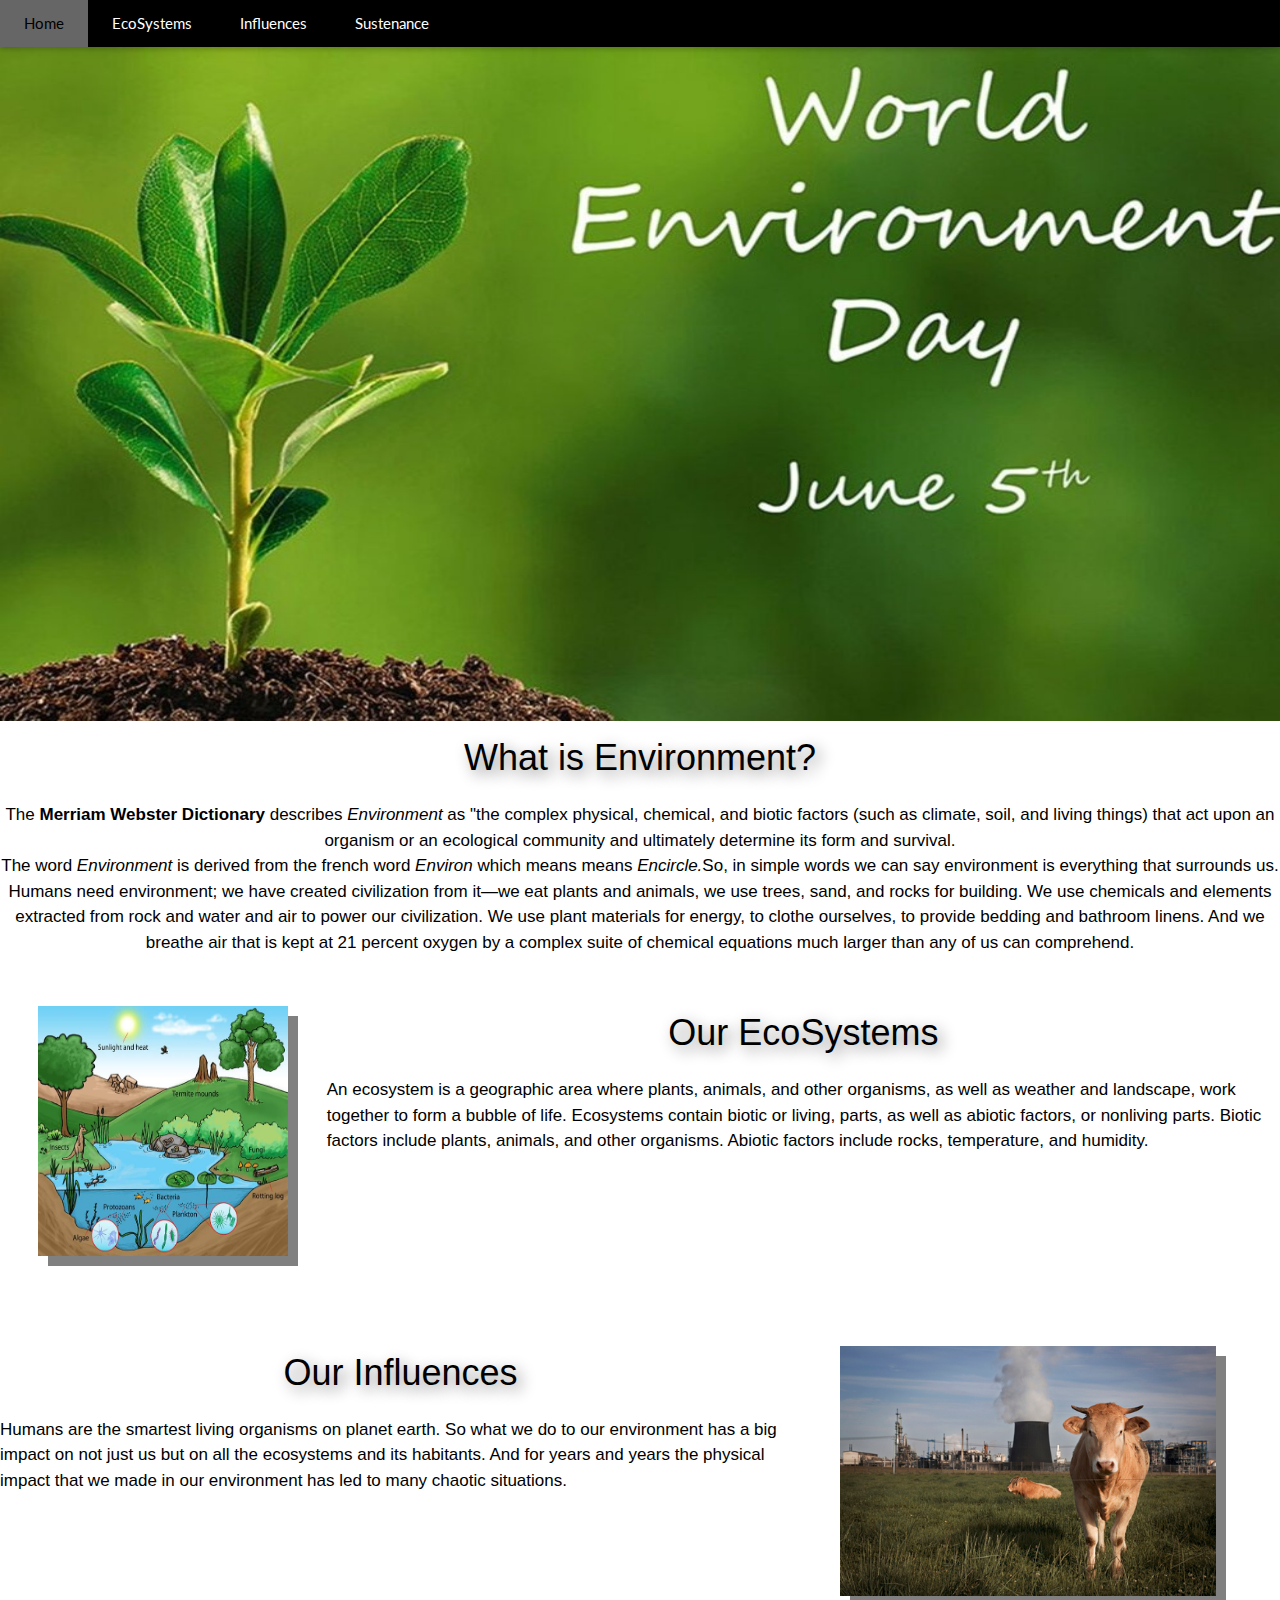
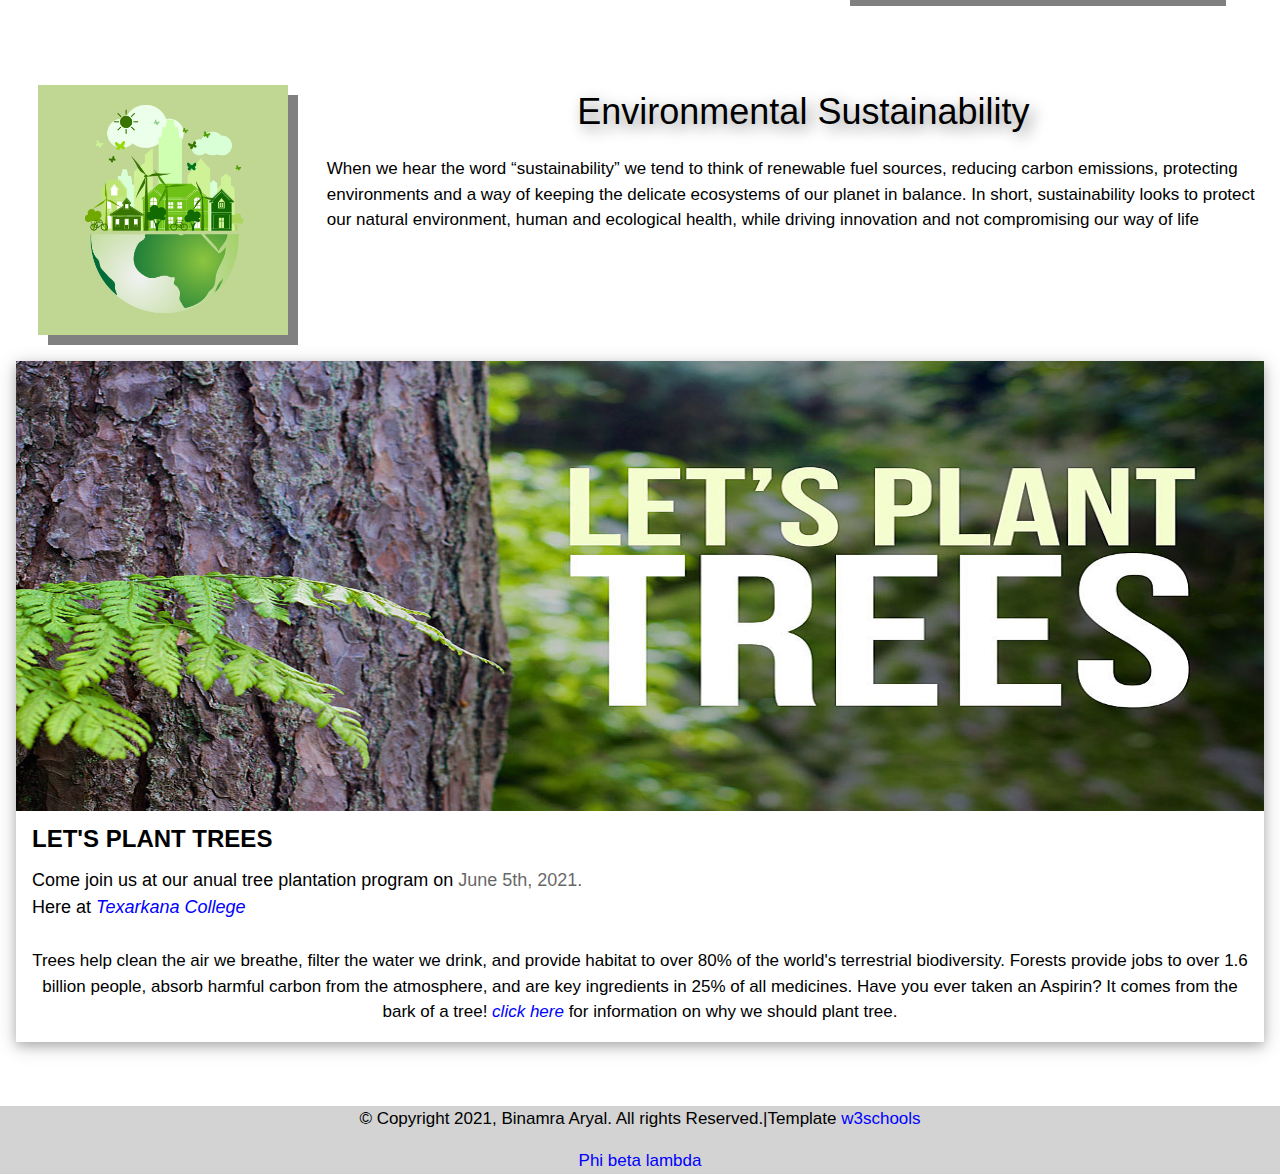
<file: Phi_Beta_Lambda_Website/index.html>
<html lang="en">
<head>
<title>OurEnvironment</title>
<meta charset="UTF-8">
<meta name="viewport" content="width=device-width, initial-scale=1">
<link rel="stylesheet" href="https://www.w3schools.com/w3css/4/w3.css">
<link rel="stylesheet" href="https://fonts.googleapis.com/css?family=Lato">
<link rel="stylesheet" href="https://cdnjs.cloudflare.com/ajax/libs/font-awesome/4.7.0/css/font-awesome.min.css">
<link rel="stylesheet" href="css/stylesss.css">

<link rel="stylesheet" href="https://www.w3schools.com/w3css/4/w3.css">
<link rel="stylesheet" href="https://fonts.googleapis.com/css?family=Raleway">
<style>
body {font-family: "Lato", sans-serif}
.mySlides {display: none}
</style>
</head>
<body>

<!-- Navbar -->
<div class="w3-top">
  <div class="w3-bar w3-black w3-card">
    <a class="w3-bar-item w3-button w3-padding-large w3-hide-medium w3-hide-large w3-right" href="javascript:void(0)" onclick="showMenuList()" title="Toggle Navigation Menu"><i class="fa fa-bars"></i></a>
    <a href="index.html" class="w3-bar-item w3-button w3-padding-large">Home</a>
    <a href="ecosystems.html" class="w3-bar-item w3-button w3-padding-large w3-hide-small">EcoSystems</a>
    <a href="influences.html" class="w3-bar-item w3-button w3-padding-large w3-hide-small">Influences</a>
    <a href="sustenance.html" class="w3-bar-item w3-button w3-padding-large w3-hide-small">Sustenance</a>
  </div>
</div>

<!-- Navbar on small screens (remove the onclick attribute if you want the navbar to always show on top of the content when clicking on the links) -->
<div id="navDemo" class="w3-bar-block w3-black w3-hide w3-hide-large w3-hide-medium w3-top" style="margin-top:46px">
  <a href="ecosystems.html" class="w3-bar-item w3-button w3-padding-large" onclick="showMenuList()">EcoSystems</a>
  <a href="influences.html" class="w3-bar-item w3-button w3-padding-large" onclick="showMenuList()">Influences</a>
  <a href="sustenance.html" class="w3-bar-item w3-button w3-padding-large" onclick="showMenuList()">Sustenance</a>
</div>

<!-- Page content -->
<div class="w3-content" style="max-width:2000px;margin-top:46px">

  <!-- Automatic Slideshow Images -->
  <div class="mySlides w3-display-container w3-center">
    <img src="img/logo_1.jpg" style="width:100%; height: 75%;">
  </div>
  <div class="mySlides w3-display-container w3-center">
    <img src="img/logo_2.jpg" style="width:100%; height: 75%;">
  </div>
  <div class="mySlides w3-display-container w3-center">
    <img src="img/logo_3.jpg" style="width:100%; height: 75%;">
  </div>
  <script src="js/index.js"></script>
</div>
<!--Main Content of the page-->
        <h1 onscroll="letsGo()">What is Environment?</h1>
        <p>The <b>Merriam Webster Dictionary</b> describes <i>Environment</i> as "the complex physical, chemical, and biotic factors (such as climate, soil, and living things) that act upon an organism or an ecological community and ultimately determine its form and survival.<br>The word <i>Environment</i> is derived from the french word <i>Environ</i> which means means <i>Encircle.</i>So, in simple words we can say environment is everything that surrounds us.<br>Humans need environment; we have created civilization from it—we eat plants and animals, we use trees, sand, and rocks for building. We use chemicals and elements extracted from rock and water and air to power our civilization. We use plant materials for energy, to clothe ourselves, to provide bedding and bathroom linens. And we breathe air that is kept at 21 percent oxygen by a complex suite of chemical equations much larger than any of us can comprehend.</p>
        <div class="box_1">
        <div class="bigScreen">
          <a href="ecosystems.html"><img class="floatLeft" src="img/eco_1.jpg"></a>
        </div>
        <h1>Our EcoSystems</h1>
        <p>An ecosystem is a geographic area where plants, animals, and other organisms, as well as weather and landscape, work together to form a bubble of life. Ecosystems contain biotic or living, parts, as well as abiotic factors, or nonliving parts. Biotic factors include plants, animals, and other organisms. Abiotic factors include rocks, temperature, and humidity.</p>
      </div>
      <div class="box_2">
        <div class="bigScreen">
          <a href="influences.html"><img class="floatRight" src="img/eco_2.jpg"></a>
        </div>
        <h1>Our Influences</h1>
        <p>Humans are the smartest living organisms on planet earth. So what we do to our environment has a big impact on not just us but on all the ecosystems and its habitants. And for years and years the physical impact that we made in our environment has led to many chaotic situations.</p>
      </div>
        <div class="box_3">
          <div class="bigScreen">
            <a href="sustenance.html"><img class="floatLeft" src="img/eco_3.jpg"></a>
          </div>
        <h1>Environmental Sustainability</h1>
        <p>When we hear the word “sustainability” we tend to think of renewable fuel sources, reducing carbon emissions, protecting environments and a way of keeping the delicate ecosystems of our planet in balance. In short, sustainability looks to protect our natural environment, human and ecological health, while driving innovation and not compromising our way of life</p></div> 
        <div class="w3-card-4 w3-margin w3-white">
          <img src="img/trees.jpg" alt="Nature" style="width:100%; height: 50%;">
          <div class="w3-container">
            <h3><b>LET'S PLANT TREES</b></h3>
            <h5>Come join us at our anual tree plantation program on <span class="w3-opacity">June 5th, 2021.</span><br> Here at<a href="https://www.texarkanacollege.edu/" style="color:blue;"><i> Texarkana College</i></a></h5>
          </div>
      
          <div class="w3-container">
            <p>Trees help clean the air we breathe, filter the water we drink, and provide habitat to over 80% of the world's terrestrial biodiversity.
              Forests provide jobs to over 1.6 billion people, absorb harmful carbon from the atmosphere, and are key ingredients in 25% of all medicines. Have you ever taken an Aspirin? It comes from the bark of a tree!<a href="https://onetreeplanted.org/pages/why-trees" style="color: blue;"><i> click here </i></a>for information on why we should plant tree.</p>

            </div>
        </div>
        <footer>
          <p>&copy; Copyright 2021, Binamra Aryal. All rights Reserved.|Template<a href="https://www.w3schools.com/w3css/tryit.asp?filename=tryw3css_templates_band&stacked=h" style="color: blue"> w3schools</a><BR></p>
          <p><a href="https://www.fbla-pbl.org/" style="text-align: center;">Phi beta lambda</a></p>
        </footer>
</body>

</html>
</file>
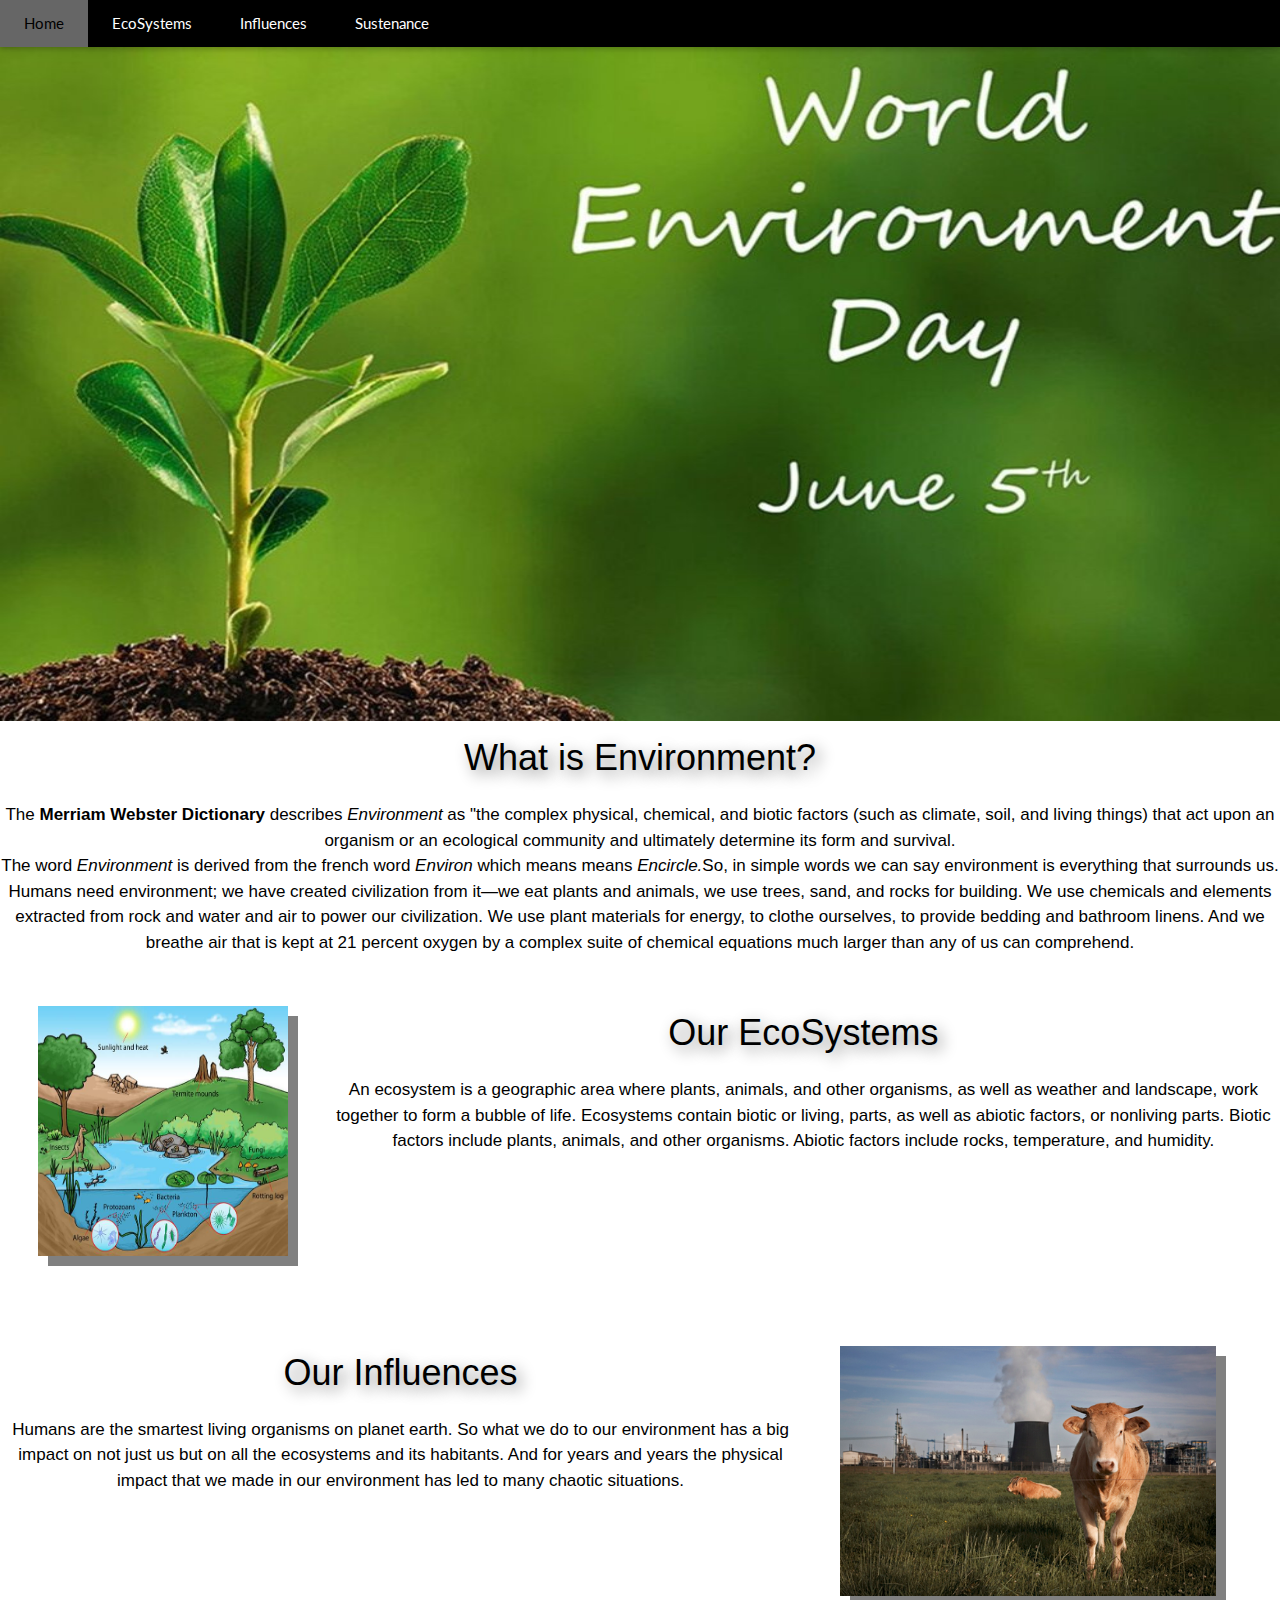
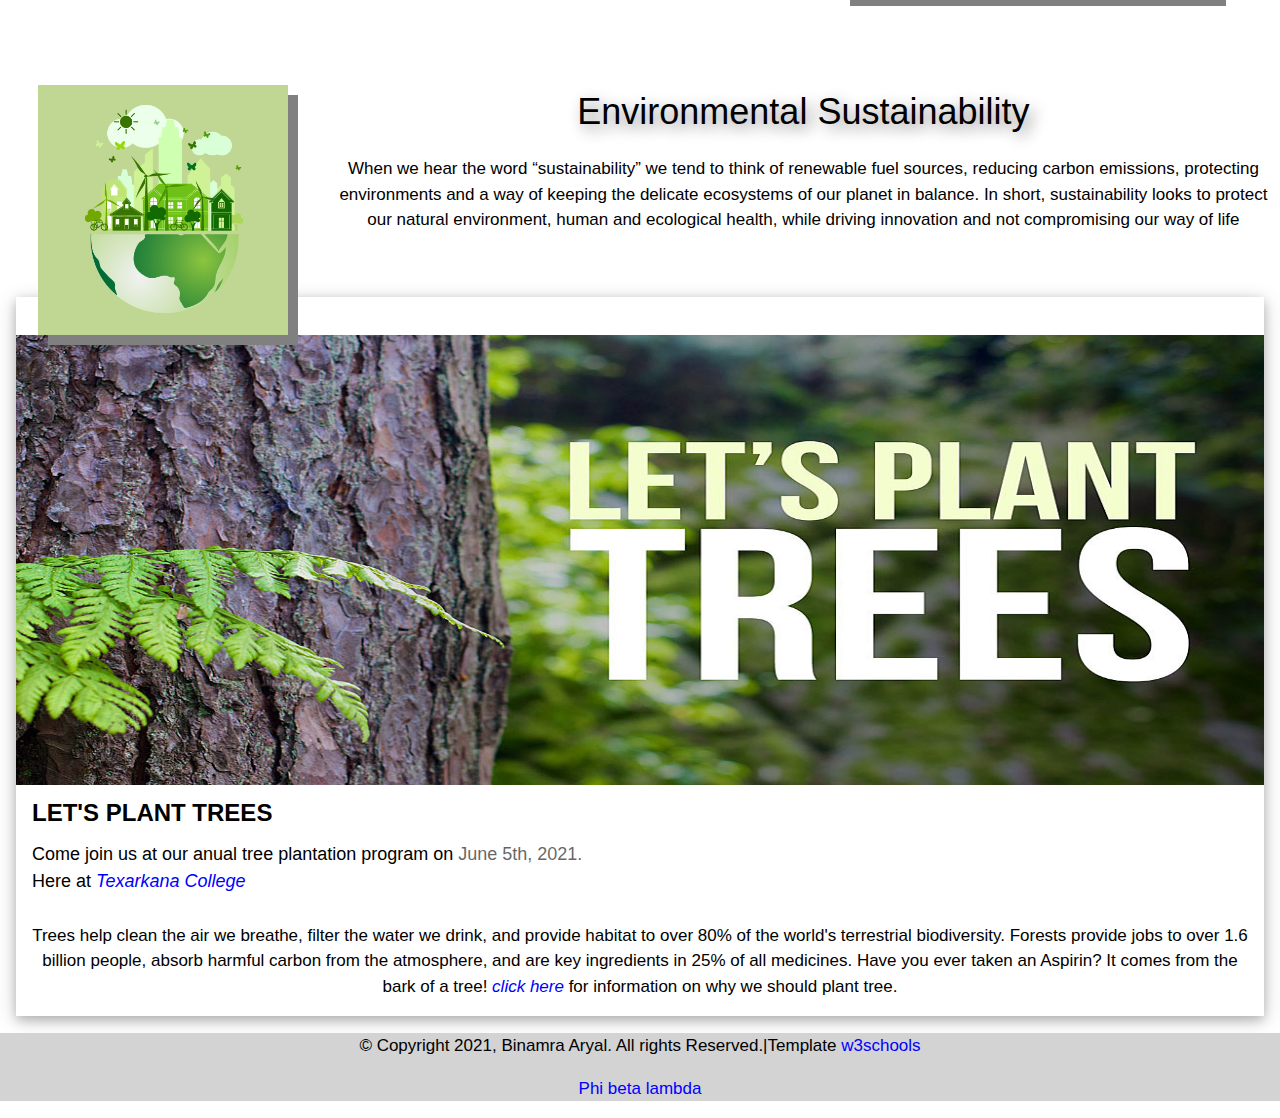
<file: Phi_Beta_Lambda_Website/template/index.html>
<html lang="en">
<head>
<title>OurEnvironment</title>
<meta charset="UTF-8">
<meta name="viewport" content="width=device-width, initial-scale=1">
<link rel="stylesheet" href="https://www.w3schools.com/w3css/4/w3.css">
<link rel="stylesheet" href="https://fonts.googleapis.com/css?family=Lato">
<link rel="stylesheet" href="https://cdnjs.cloudflare.com/ajax/libs/font-awesome/4.7.0/css/font-awesome.min.css">
<link rel="stylesheet" href="stylesss.css">

<link rel="stylesheet" href="https://www.w3schools.com/w3css/4/w3.css">
<link rel="stylesheet" href="https://fonts.googleapis.com/css?family=Raleway">
<style>
body {font-family: "Lato", sans-serif}
.mySlides {display: none}
</style>
</head>
<body>

<!-- Navbar -->
<div class="w3-top">
  <div class="w3-bar w3-black w3-card">
    <a class="w3-bar-item w3-button w3-padding-large w3-hide-medium w3-hide-large w3-right" href="javascript:void(0)" onclick="myFunction()" title="Toggle Navigation Menu"><i class="fa fa-bars"></i></a>
    <a href="index.html" class="w3-bar-item w3-button w3-padding-large">Home</a>
    <a href="ecosystems.html" class="w3-bar-item w3-button w3-padding-large w3-hide-small">EcoSystems</a>
    <a href="influences.html" class="w3-bar-item w3-button w3-padding-large w3-hide-small">Influences</a>
    <a href="sustenance.html" class="w3-bar-item w3-button w3-padding-large w3-hide-small">Sustenance</a>
  </div>
</div>

<!-- Navbar on small screens (remove the onclick attribute if you want the navbar to always show on top of the content when clicking on the links) -->
<div id="navDemo" class="w3-bar-block w3-black w3-hide w3-hide-large w3-hide-medium w3-top" style="margin-top:46px">
  <a href="ecosystems.html" class="w3-bar-item w3-button w3-padding-large" onclick="myFunction()">EcoSystems</a>
  <a href="influences.html" class="w3-bar-item w3-button w3-padding-large" onclick="myFunction()">Influences</a>
  <a href="sustenance.html" class="w3-bar-item w3-button w3-padding-large" onclick="myFunction()">Sustenance</a>
</div>

<!-- Page content -->
<div class="w3-content" style="max-width:2000px;margin-top:46px">

  <!-- Automatic Slideshow Images -->
  <div class="mySlides w3-display-container w3-center">
    <img src="logo_1.jpg" style="width:100%; height: 75%;">
  </div>
  <div class="mySlides w3-display-container w3-center">
    <img src="logo_2.jpg" style="width:100%; height: 75%;">
  </div>
  <div class="mySlides w3-display-container w3-center">
    <img src="logo_3.jpg" style="width:100%; height: 75%;">
  </div>
  <script src="index.js"></script>
</div>
<!--Main Content of the page-->
        <h1 onscroll="letsGo()">What is Environment?</h1>
        <p>The <b>Merriam Webster Dictionary</b> describes <i>Environment</i> as "the complex physical, chemical, and biotic factors (such as climate, soil, and living things) that act upon an organism or an ecological community and ultimately determine its form and survival.<br>The word <i>Environment</i> is derived from the french word <i>Environ</i> which means means <i>Encircle.</i>So, in simple words we can say environment is everything that surrounds us.<br>Humans need environment; we have created civilization from it—we eat plants and animals, we use trees, sand, and rocks for building. We use chemicals and elements extracted from rock and water and air to power our civilization. We use plant materials for energy, to clothe ourselves, to provide bedding and bathroom linens. And we breathe air that is kept at 21 percent oxygen by a complex suite of chemical equations much larger than any of us can comprehend.</p>
        <div class="box_1">
        <div class="bigScreen">
          <a href="ecosystems.html"><img class="floatLeft" src="eco_1.jpg"></a>
        </div>
        <h1>Our EcoSystems</h1>
        <p>An ecosystem is a geographic area where plants, animals, and other organisms, as well as weather and landscape, work together to form a bubble of life. Ecosystems contain biotic or living, parts, as well as abiotic factors, or nonliving parts. Biotic factors include plants, animals, and other organisms. Abiotic factors include rocks, temperature, and humidity.</p>
      </div>
      <div class="box_2">
        <div class="bigScreen">
          <a href="influences.html"><img class="floatRight" src="eco_2.jpg"></a>
        </div>
        <h1>Our Influences</h1>
        <p>Humans are the smartest living organisms on planet earth. So what we do to our environment has a big impact on not just us but on all the ecosystems and its habitants. And for years and years the physical impact that we made in our environment has led to many chaotic situations.</p>
      </div>
        <div class="box_3">
          <div class="bigScreen">
            <a href="sustenance.html"><img class="floatLeft" src="eco_3.jpg"></a>
          </div>
        <h1>Environmental Sustainability</h1>
        <p>When we hear the word “sustainability” we tend to think of renewable fuel sources, reducing carbon emissions, protecting environments and a way of keeping the delicate ecosystems of our planet in balance. In short, sustainability looks to protect our natural environment, human and ecological health, while driving innovation and not compromising our way of life</p></div> 
        <div class="w3-card-4 w3-margin w3-white">
          <img src="trees.jpg" alt="Nature" style="width:100%; height: 50%;">
          <div class="w3-container">
            <h3><b>LET'S PLANT TREES</b></h3>
            <h5>Come join us at our anual tree plantation program on <span class="w3-opacity">June 5th, 2021.</span><br> Here at<a href="https://www.texarkanacollege.edu/" style="color:blue;"><i> Texarkana College</i></a></h5>
          </div>
      
          <div class="w3-container">
            <p>Trees help clean the air we breathe, filter the water we drink, and provide habitat to over 80% of the world's terrestrial biodiversity.
              Forests provide jobs to over 1.6 billion people, absorb harmful carbon from the atmosphere, and are key ingredients in 25% of all medicines. Have you ever taken an Aspirin? It comes from the bark of a tree!<a href="https://onetreeplanted.org/pages/why-trees" style="color: blue;"><i> click here </i></a>for information on why we should plant tree.</p>

            </div>
        </div>
        <footer>
          <p>&copy; Copyright 2021, Binamra Aryal. All rights Reserved.|Template<a href="https://www.w3schools.com/w3css/tryit.asp?filename=tryw3css_templates_band&stacked=h" style="color: blue"> w3schools</a><BR></p>
          <p><a href="#" style="text-align: center;">Phi beta lambda</a></p>
        </footer>
</body>

</html>
</file>
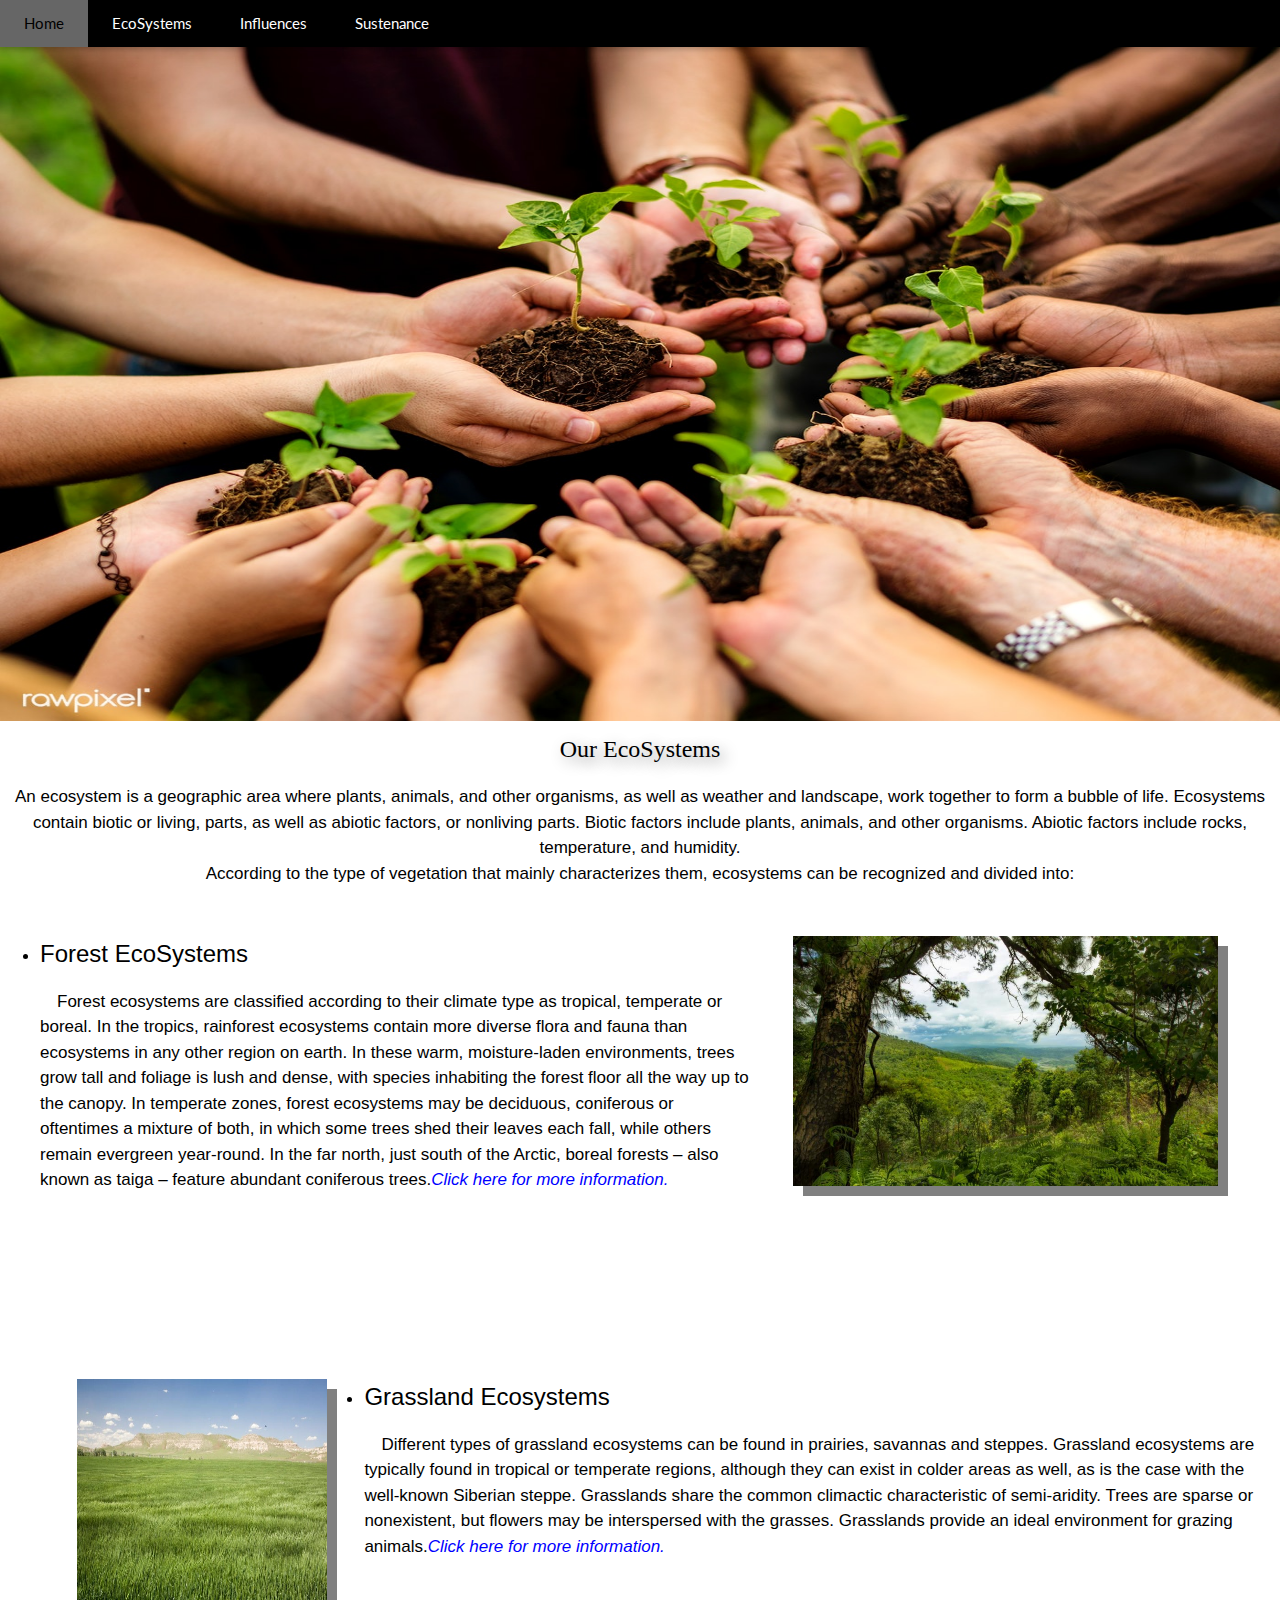
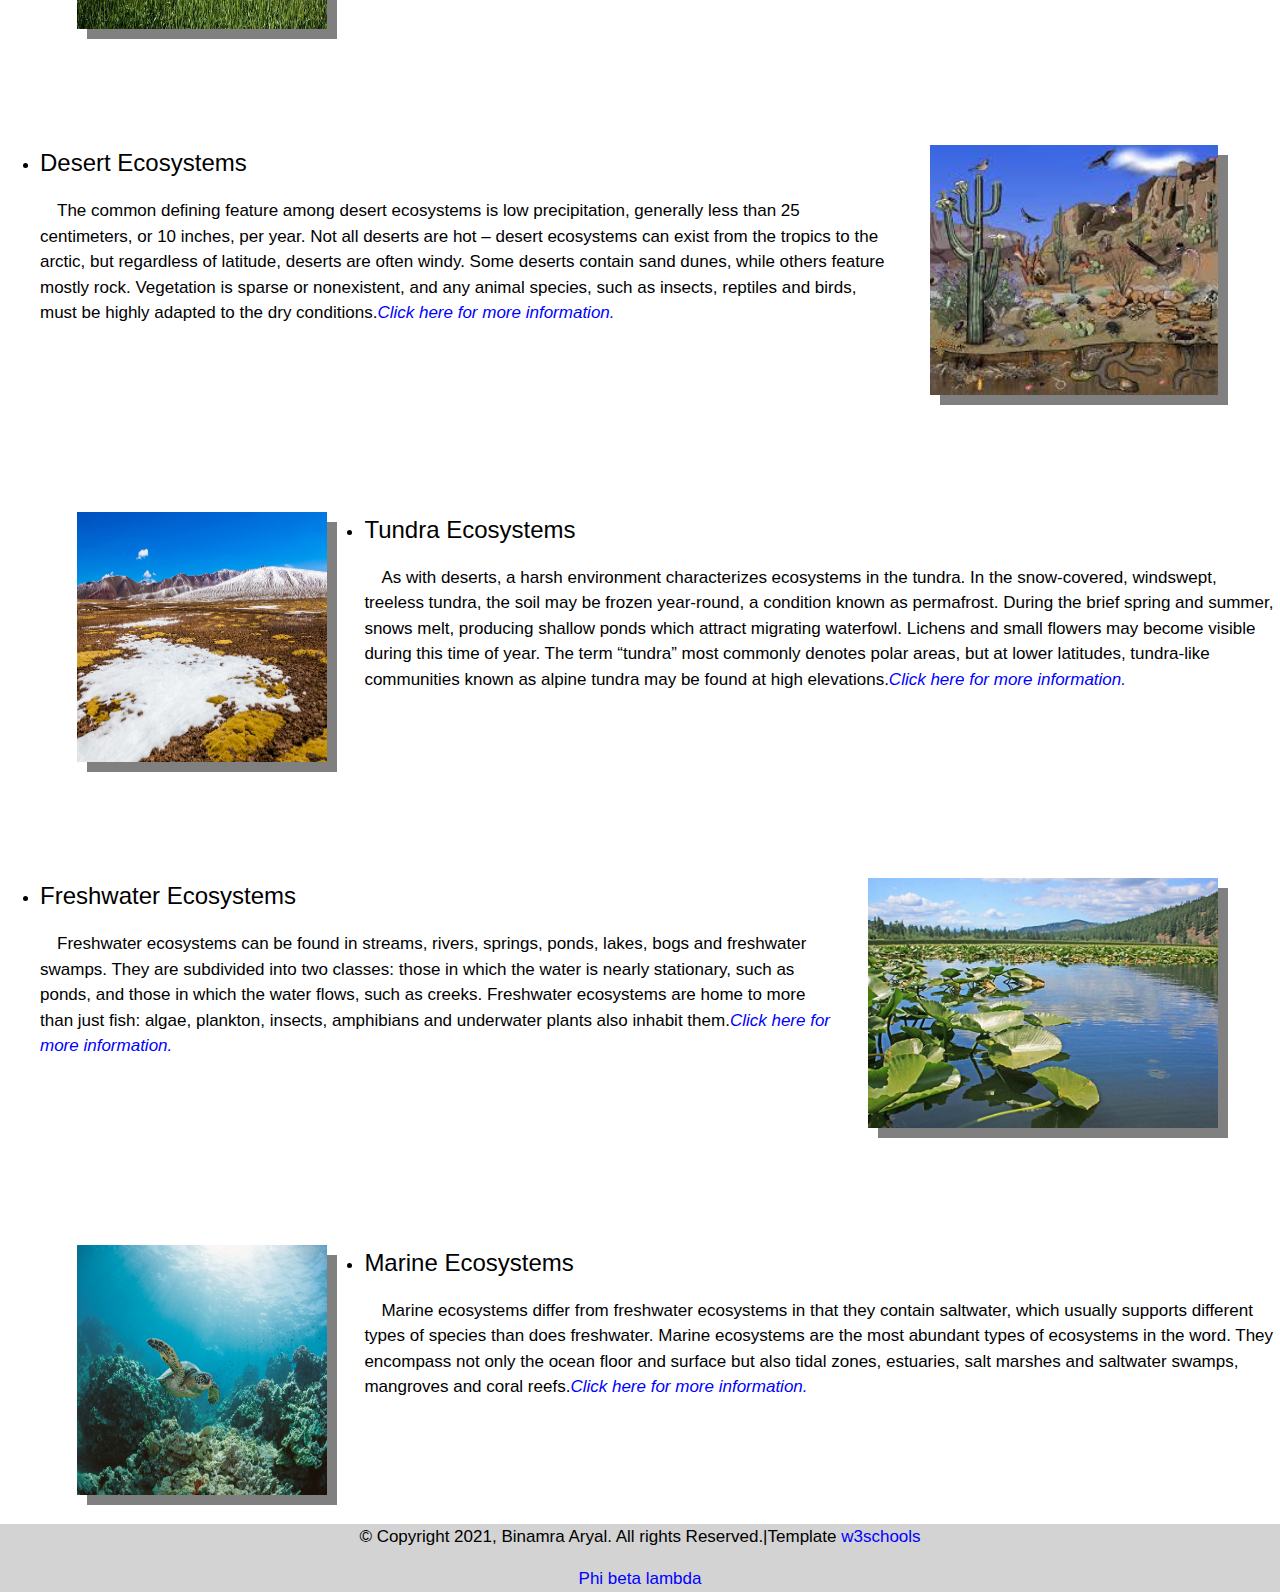
<file: Phi_Beta_Lambda_Website/ecosystems.html>
<html lang="en">
<head>
<title>OurEnvironment</title>
<meta charset="UTF-8">
<meta name="viewport" content="width=device-width, initial-scale=1">
<link rel="stylesheet" href="https://www.w3schools.com/w3css/4/w3.css">
<link rel="stylesheet" href="https://fonts.googleapis.com/css?family=Lato">
<link rel="stylesheet" href="https://cdnjs.cloudflare.com/ajax/libs/font-awesome/4.7.0/css/font-awesome.min.css">
<link rel="stylesheet" href="css/stylesss.css">
<style>
body {font-family: "Lato", sans-serif}
.mySlides {display: none}
</style>
</head>
<body>

<!-- Navbar -->
<div class="w3-top">
    <div class="w3-bar w3-black w3-card">
      <a class="w3-bar-item w3-button w3-padding-large w3-hide-medium w3-hide-large w3-right" href="javascript:void(0)" onclick="showMenuList()" title="Toggle Navigation Menu"><i class="fa fa-bars"></i></a>
      <a href="index.html" class="w3-bar-item w3-button w3-padding-large">Home</a>
      <a href="ecosystems.html" class="w3-bar-item w3-button w3-padding-large w3-hide-small">EcoSystems</a>
      <a href="influences.html" class="w3-bar-item w3-button w3-padding-large w3-hide-small">Influences</a>
      <a href="sustenance.html" class="w3-bar-item w3-button w3-padding-large w3-hide-small">Sustenance</a>
    </div>
  </div>
  
  <!-- Navbar on small screens (remove the onclick attribute if you want the navbar to always show on top of the content when clicking on the links) -->
  <div id="navDemo" class="w3-bar-block w3-black w3-hide w3-hide-large w3-hide-medium w3-top" style="margin-top:46px">
    <a href="ecosystems.html" class="w3-bar-item w3-button w3-padding-large" onclick="showMenuList()">EcoSystems</a>
    <a href="influences.html" class="w3-bar-item w3-button w3-padding-large" onclick="showMenuList()">Influences</a>
    <a href="sustenance.html" class="w3-bar-item w3-button w3-padding-large" onclick="showMenuList()">Sustenance</a>
  </div>

<!-- Page content -->
<div class="w3-content" style="max-width:2000px;margin-top:46px">

  <!-- Automatic Slideshow Images -->
  <div class="mySlides w3-display-container w3-center">
    <img src="img/logo7.jpg" style="width:100%; height: 75%;">
  </div>
  <div class="mySlides w3-display-container w3-center">
    <img src="img/logo3.jpg" style="width:100%; height: 75%;">
  </div>
  <div class="mySlides w3-display-container w3-center">
    <img src="img/logo6.jpg" style="width:100%; height: 75%;">
  </div>
  <script src="js/index.js"></script>
</div>


<!--Intro to the topic-->
<h1>Our EcoSystems</h1>
<p>An ecosystem is a geographic area where plants, animals, and other organisms, as well as weather and landscape, work together to form a bubble of life. Ecosystems contain biotic or living, parts, as well as abiotic factors, or nonliving parts. Biotic factors include plants, animals, and other organisms. Abiotic factors include rocks, temperature, and humidity.<br>According to the type of vegetation that mainly characterizes them, ecosystems can be recognized and divided into:</p>
<!--main body descriding the idea in brief-->
<ul>
  <div class="box_4">
    <div class="bigScreen">
      <img class="floatRight" src="img/forest_2.jpg">
    </div>
    <li><h3>Forest EcoSystems</h3><p>&emsp;Forest ecosystems are classified according to their climate type as tropical, temperate or boreal. In the tropics, rainforest ecosystems contain more diverse flora and fauna than ecosystems in any other region on earth. In these warm, moisture-laden environments, trees grow tall and foliage is lush and dense, with species inhabiting the forest floor all the way up to the canopy. In temperate zones, forest ecosystems may be deciduous, coniferous or oftentimes a mixture of both, in which some trees shed their leaves each fall, while others remain evergreen year-round. In the far north, just south of the Arctic, boreal forests – also known as taiga – feature abundant coniferous trees.<a href="https://sciencing.com/10-examples-natural-ecosystem-7836.html" style="color:blue"><i>Click here for more information.</i></a></p></li>
  </div>
    
  <div class="box_5">
    <div class="bigScreen">
      <img class="floatLeft" src="img/grassland.jpg">
    </div>
    <li><h3>Grassland Ecosystems</h3><p>&emsp;Different types of grassland ecosystems can be found in prairies, savannas and steppes. Grassland ecosystems are typically found in tropical or temperate regions, although they can exist in colder areas as well, as is the case with the well-known Siberian steppe. Grasslands share the common climactic characteristic of semi-aridity. Trees are sparse or nonexistent, but flowers may be interspersed with the grasses. Grasslands provide an ideal environment for grazing animals.<a href="https://sciencing.com/10-examples-natural-ecosystem-7836.html" style="color:blue"><i>Click here for more information.</i></a></p></li>
  </div>

    <div class="box_6">
      <div class="bigScreen">
        <img class="floatRight" src="img/desert.jpg">
      </div>
    <li><h3>Desert Ecosystems</h3><p>&emsp;The common defining feature among desert ecosystems is low precipitation, generally less than 25 centimeters, or 10 inches, per year. Not all deserts are hot – desert ecosystems can exist from the tropics to the arctic, but regardless of latitude, deserts are often windy. Some deserts contain sand dunes, while others feature mostly rock. Vegetation is sparse or nonexistent, and any animal species, such as insects, reptiles and birds, must be highly adapted to the dry conditions.<a href="https://sciencing.com/10-examples-natural-ecosystem-7836.html" style="color:blue"><i>Click here for more information.</i></a></p></li>
  </div>
    <div class="box_7">
      <div class="bigScreen">
        <img class="floatLeft" src="img/tundra.jpg">
      </div>
      <li><h3>Tundra Ecosystems</h3><p>&emsp;As with deserts, a harsh environment characterizes ecosystems in the tundra. In the snow-covered, windswept, treeless tundra, the soil may be frozen year-round, a condition known as permafrost. During the brief spring and summer, snows melt, producing shallow ponds which attract migrating waterfowl. Lichens and small flowers may become visible during this time of year. The term “tundra” most commonly denotes polar areas, but at lower latitudes, tundra-like communities known as alpine tundra may be found at high elevations.<a href="https://sciencing.com/10-examples-natural-ecosystem-7836.html" style="color:blue"><i>Click here for more information.</i></a></p></li></div>
      
      <div class="box_8">
        <div class="bigScreen">
          <img class="floatRight" src="img/Freshwater.jpg">
        </div>
    <li><h3>Freshwater Ecosystems</h3><p>&emsp;Freshwater ecosystems can be found in streams, rivers, springs, ponds, lakes, bogs and freshwater swamps. They are subdivided into two classes: those in which the water is nearly stationary, such as ponds, and those in which the water flows, such as creeks. Freshwater ecosystems are home to more than just fish: algae, plankton, insects, amphibians and underwater plants also inhabit them.<a href="https://sciencing.com/10-examples-natural-ecosystem-7836.html" style="color:blue"><i>Click here for more information.</i></a></p></li></div>

    <div class="box_9">
      <div class="bigScreen">
        <img class="floatLeft" src="img/marine.jpg">
      </div>    
    <li><h3>Marine Ecosystems</h3><p>&emsp;Marine ecosystems differ from freshwater ecosystems in that they contain saltwater, which usually supports different types of species than does freshwater. Marine ecosystems are the most abundant types of ecosystems in the word. They encompass not only the ocean floor and surface but also tidal zones, estuaries, salt marshes and saltwater swamps, mangroves and coral reefs.<a href="https://sciencing.com/10-examples-natural-ecosystem-7836.html" style="color:blue"><i>Click here for more information.</i></a></p></li></div>
</ul>
<footer>
  <p>&copy; Copyright 2021, Binamra Aryal. All rights Reserved.|Template<a href="https://www.w3schools.com/w3css/tryit.asp?filename=tryw3css_templates_band&stacked=h" style="color: blue"> w3schools</a><BR></p>
  <p><a href="https://www.fbla-pbl.org/" style="text-align: center;">Phi beta lambda</a></p>
  </footer>
</body>

</html>
</file>
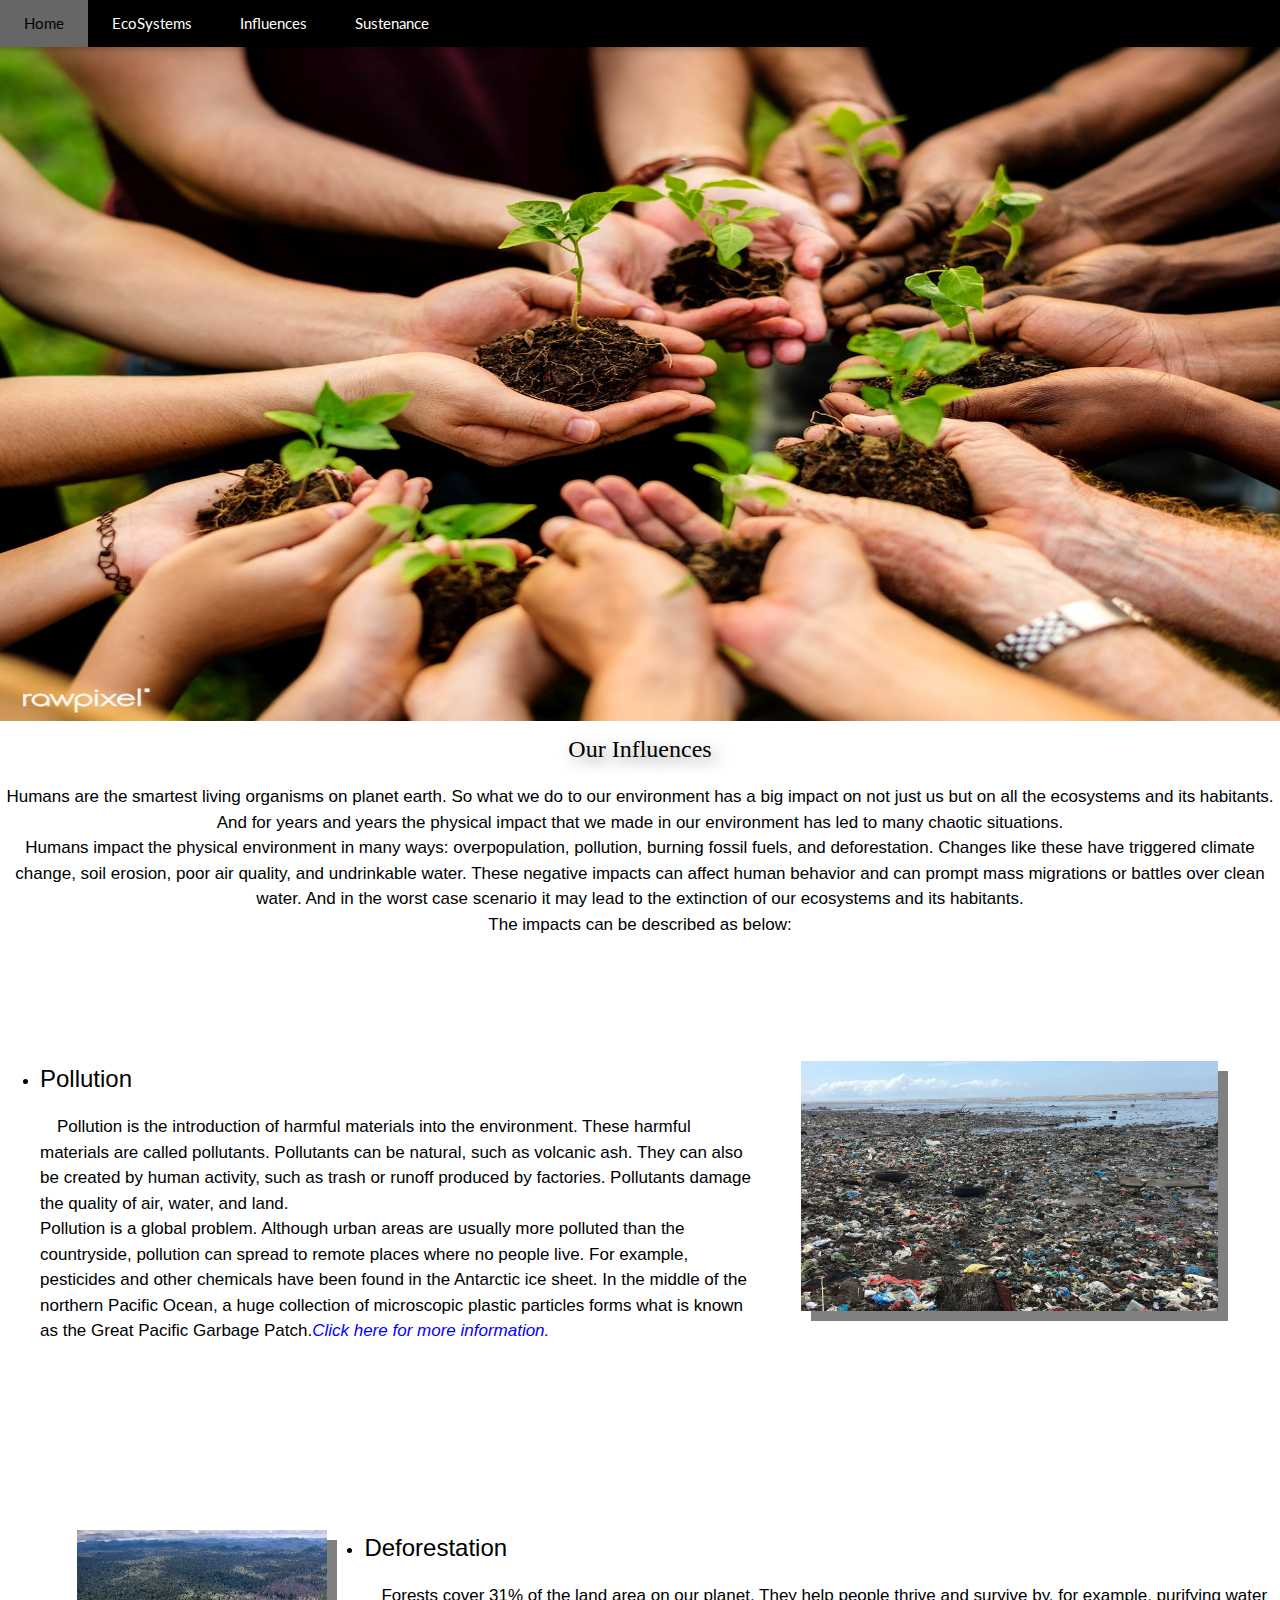
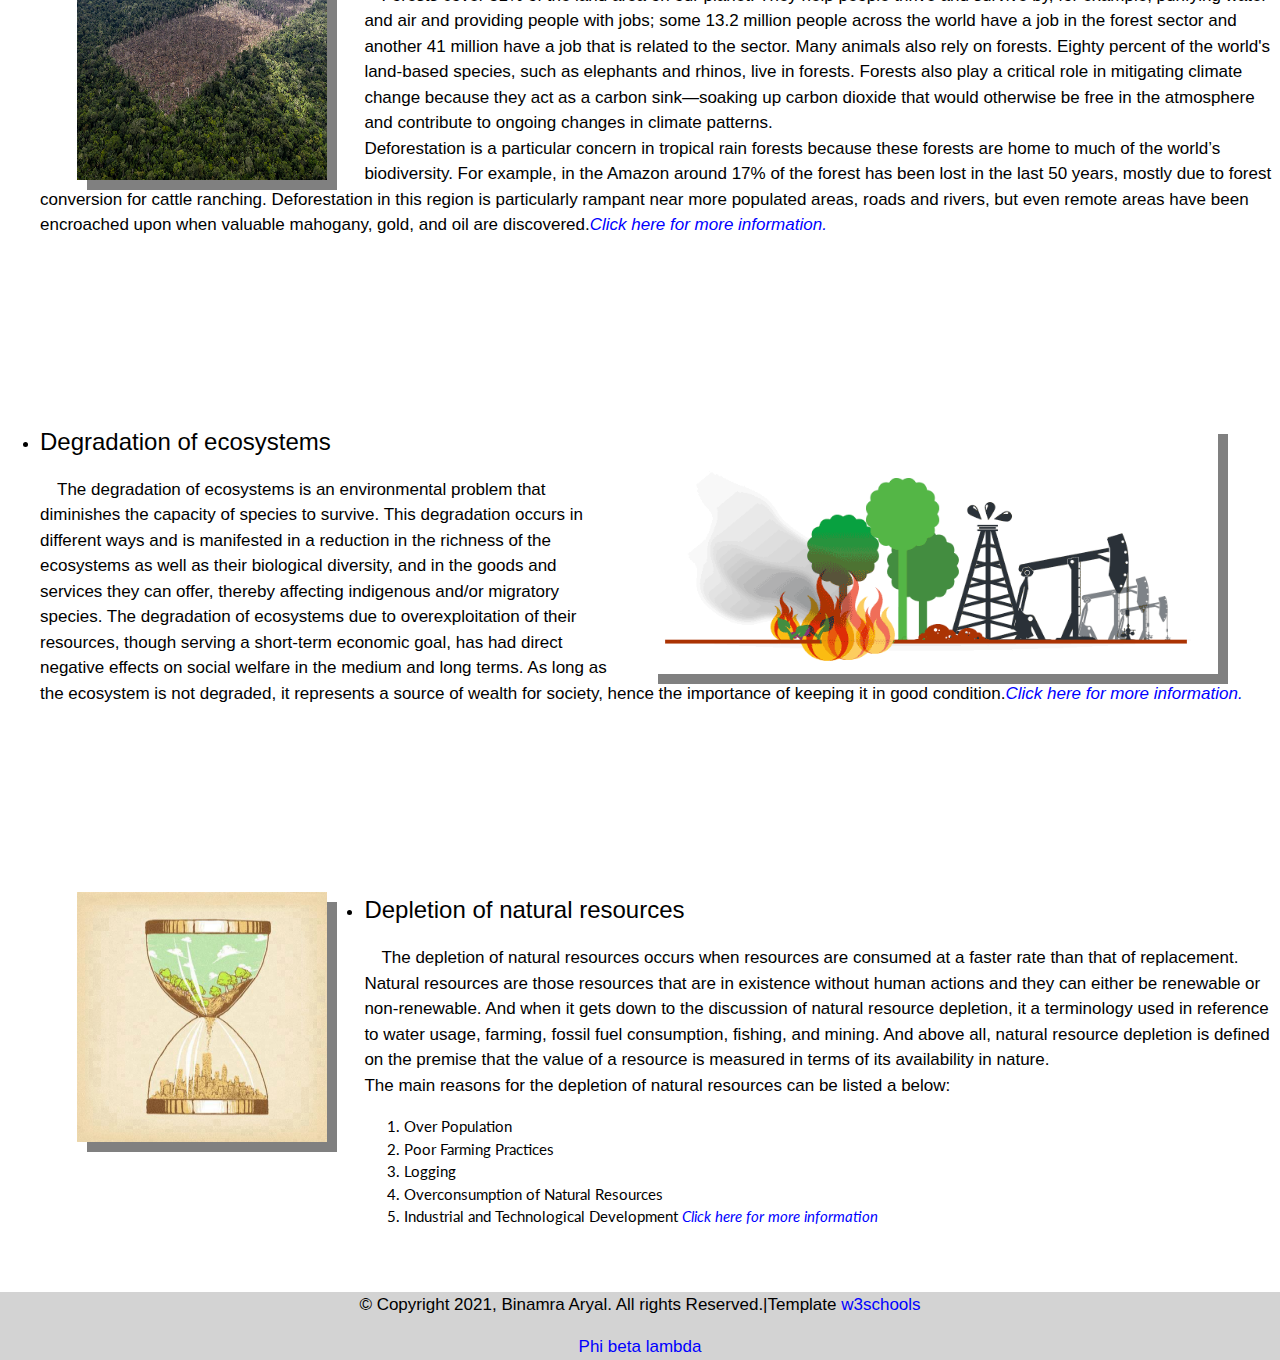
<file: Phi_Beta_Lambda_Website/influences.html>
<html lang="en">
<head>
<title>OurEnvironment</title>
<meta charset="UTF-8">
<meta name="viewport" content="width=device-width, initial-scale=1">
<link rel="stylesheet" href="https://www.w3schools.com/w3css/4/w3.css">
<link rel="stylesheet" href="https://fonts.googleapis.com/css?family=Lato">
<link rel="stylesheet" href="https://cdnjs.cloudflare.com/ajax/libs/font-awesome/4.7.0/css/font-awesome.min.css">
<link rel="stylesheet" href="css/stylesss.css">
<style>
body {font-family: "Lato", sans-serif}
.mySlides {display: none}
</style>
</head>
<body>

<!-- Navbar -->
<div class="w3-top">
    <div class="w3-bar w3-black w3-card">
      <a class="w3-bar-item w3-button w3-padding-large w3-hide-medium w3-hide-large w3-right" href="javascript:void(0)" onclick="showMenuList()" title="Toggle Navigation Menu"><i class="fa fa-bars"></i></a>
      <a href="index.html" class="w3-bar-item w3-button w3-padding-large">Home</a>
      <a href="ecosystems.html" class="w3-bar-item w3-button w3-padding-large w3-hide-small">EcoSystems</a>
      <a href="influences.html" class="w3-bar-item w3-button w3-padding-large w3-hide-small">Influences</a>
      <a href="sustenance.html" class="w3-bar-item w3-button w3-padding-large w3-hide-small">Sustenance</a>
    </div>
  </div>
  
  <!-- Navbar on small screens (remove the onclick attribute if you want the navbar to always show on top of the content when clicking on the links) -->
  <div id="navDemo" class="w3-bar-block w3-black w3-hide w3-hide-large w3-hide-medium w3-top" style="margin-top:46px">
    <a href="ecosystems.html" class="w3-bar-item w3-button w3-padding-large" onclick="showMenuList()">EcoSystems</a>
    <a href="influences.html" class="w3-bar-item w3-button w3-padding-large" onclick="showMenuList()">Influences</a>
    <a href="sustenance.html" class="w3-bar-item w3-button w3-padding-large" onclick="showMenuList()">Sustenance</a>
  </div>

<!-- Page content -->
<div class="w3-content" style="max-width:2000px;margin-top:46px" >

  <!-- Automatic Slideshow Images -->
  <div class="mySlides w3-display-container w3-center">
    <img src="img/logo7.jpg" style="width:100%; height: 75%;">
  </div>
  <div class="mySlides w3-display-container w3-center">
    <img src="img/logo3.jpg" style="width:100%; height: 75%;">
  </div>
  <div class="mySlides w3-display-container w3-center">
    <img src="img/logo6.jpg" style="width:100%; height: 75%;">
  </div>
  <script src="js/index.js"></script>
</div>

<!--Intro to the topic-->
<h1>Our Influences</h1>
<p>Humans are the smartest living organisms on planet earth. So what we do to our environment has a big impact on not just us but on all the ecosystems and its habitants. And for years and years the physical impact that we made in our environment has led to many chaotic situations.<br>Humans impact the physical environment in many ways: overpopulation, pollution, burning fossil fuels, and deforestation. Changes like these have triggered climate change, soil erosion, poor air quality, and undrinkable water. These negative impacts can affect human behavior and can prompt mass migrations or battles over clean water. And in the worst case scenario it may lead to the extinction of our ecosystems and its habitants.<br>The impacts can be described as below:</p>
<ul>
  <div class="box_10">
    <div class="bigScreen">
      <img class="floatRight" src="img/pollution.jpg">
    </div> 
  <li><h3>Pollution</h3><p>&emsp;Pollution is the introduction of harmful materials into the environment. These harmful materials are called pollutants. Pollutants can be natural, such as volcanic ash. They can also be created by human activity, such as trash or runoff produced by factories. Pollutants damage the quality of air, water, and land.<br>Pollution is a global problem. Although urban areas are usually more polluted than the countryside, pollution can spread to remote places where no people live. For example, pesticides and other chemicals have been found in the Antarctic ice sheet. In the middle of the northern Pacific Ocean, a huge collection of microscopic plastic particles forms what is known as the Great Pacific Garbage Patch.<a href="https://www.nationalgeographic.org/encyclopedia/pollution/#:~:text=The%20three%20major%20types%20of,water%20pollution%2C%20and%20land%20pollution.&text=Sometimes%2C%20air%20pollution%20is%20visible,however%2C%20air%20pollution%20is%20invisible" style="color:blue"><i>Click here for more information.</i></a></p></li></div>

  <div class="box_11">
    <div class="bigScreen">
      <img class="floatLeft" src="img/deforestation.jpg">
    </div> 
  <li><h3>Deforestation</h3><p>&emsp;Forests cover 31% of the land area on our planet. They help people thrive and survive by, for example, purifying water and air and providing people with jobs; some 13.2 million people across the world have a job in the forest sector and another 41 million have a job that is related to the sector. Many animals also rely on forests. Eighty percent of the world's land-based species, such as elephants and rhinos, live in forests. Forests also play a critical role in mitigating climate change because they act as a carbon sink—soaking up carbon dioxide that would otherwise be free in the atmosphere and contribute to ongoing changes in climate patterns.<br>Deforestation is a particular concern in tropical rain forests because these forests are home to much of the world’s biodiversity. For example, in the Amazon around 17% of the forest has been lost in the last 50 years, mostly due to forest conversion for cattle ranching. Deforestation in this region is particularly rampant near more populated areas, roads and rivers, but even remote areas have been encroached upon when valuable mahogany, gold, and oil are discovered.<a href="https://www.worldwildlife.org/threats/deforestation-and-forest-degradation" style="color:blue"><i>Click here for more information.</i></a></p></li></div>

  <div class="box_12">
    <div class="bigScreen">
      <img class="floatRight" src="img/degradation.png">
    </div> 
  <li><h3>Degradation of ecosystems</h3><p>&emsp;The degradation of ecosystems is an environmental problem that diminishes the capacity of species to survive. This degradation occurs in different ways and is manifested in a reduction in the richness of the ecosystems as well as their biological diversity, and in the goods and services they can offer, thereby affecting indigenous and/or migratory species. The degradation of ecosystems due to overexploitation of their resources, though serving a short-term economic goal, has had direct negative effects on social welfare in the medium and long terms. As long as the ecosystem is not degraded, it represents a source of wealth for society, hence the importance of keeping it in good condition.<a href="http://www.oas.org/sanjuan/english/documents/tda/information/ecosystem.html#:~:text=The%20degradation%20of%20ecosystems%20is,capacity%20of%20species%20to%20survive.&text=The%20degradation%20of%20ecosystems%20due,the%20medium%20and%20long%20terms" style="color:blue"><i>Click here for more information.</i></a></p></li></div>

  <div class="box_13">
    <div class="bigScreen">
      <img class="floatLeft" src="img/depletion.jpg">
    </div> 
  <li><h3>Depletion of natural resources</h3><p>&emsp;The depletion of natural resources occurs when resources are consumed at a faster rate than that of replacement. Natural resources are those resources that are in existence without human actions and they can either be renewable or non-renewable. And when it gets down to the discussion of natural resource depletion, it a terminology used in reference to water usage, farming, fossil fuel consumption, fishing, and mining. And above all, natural resource depletion is defined on the premise that the value of a resource is measured in terms of its availability in nature.<br>The main reasons for the depletion of natural resources can be listed a below:<br>
  <ol>
    <li>Over Population</li>
    <li>Poor Farming Practices</li>
    <li>Logging</li>
    <li>Overconsumption of Natural Resources</li>
    <li>Industrial and Technological Development</li>
  </ol>
  <a href="https://www.conserve-energy-future.com/causes-effects-solutions-depletion-natural-resources.php" style="color: blue;"><i>Click here for more information</i></a>
  </p></li></div>
</ul>
<footer>
  <p>&copy; Copyright 2021, Binamra Aryal. All rights Reserved.|Template<a href="https://www.w3schools.com/w3css/tryit.asp?filename=tryw3css_templates_band&stacked=h" style="color: blue"> w3schools</a><BR></p>
  <p><a href="https://www.fbla-pbl.org/" style="text-align: center;">Phi beta lambda</a></p>
</footer>
</body>
</html>
</file>
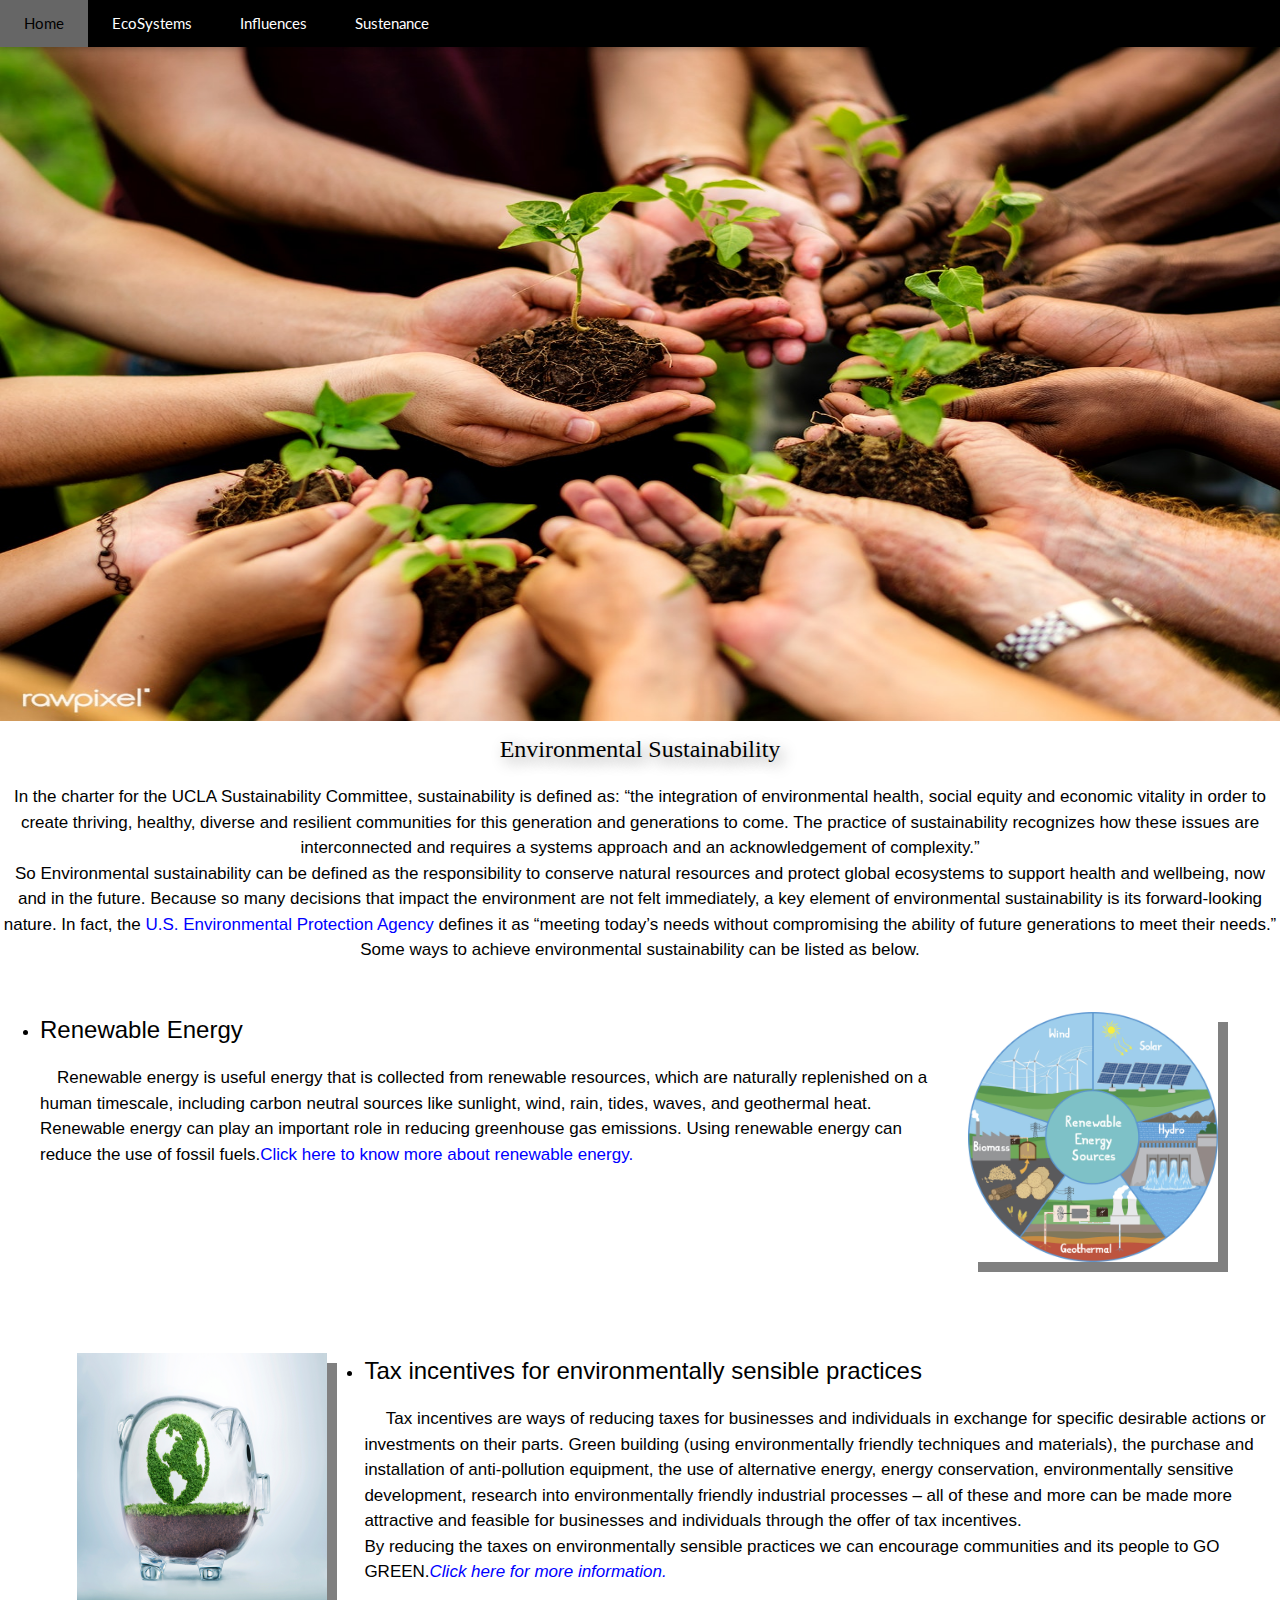
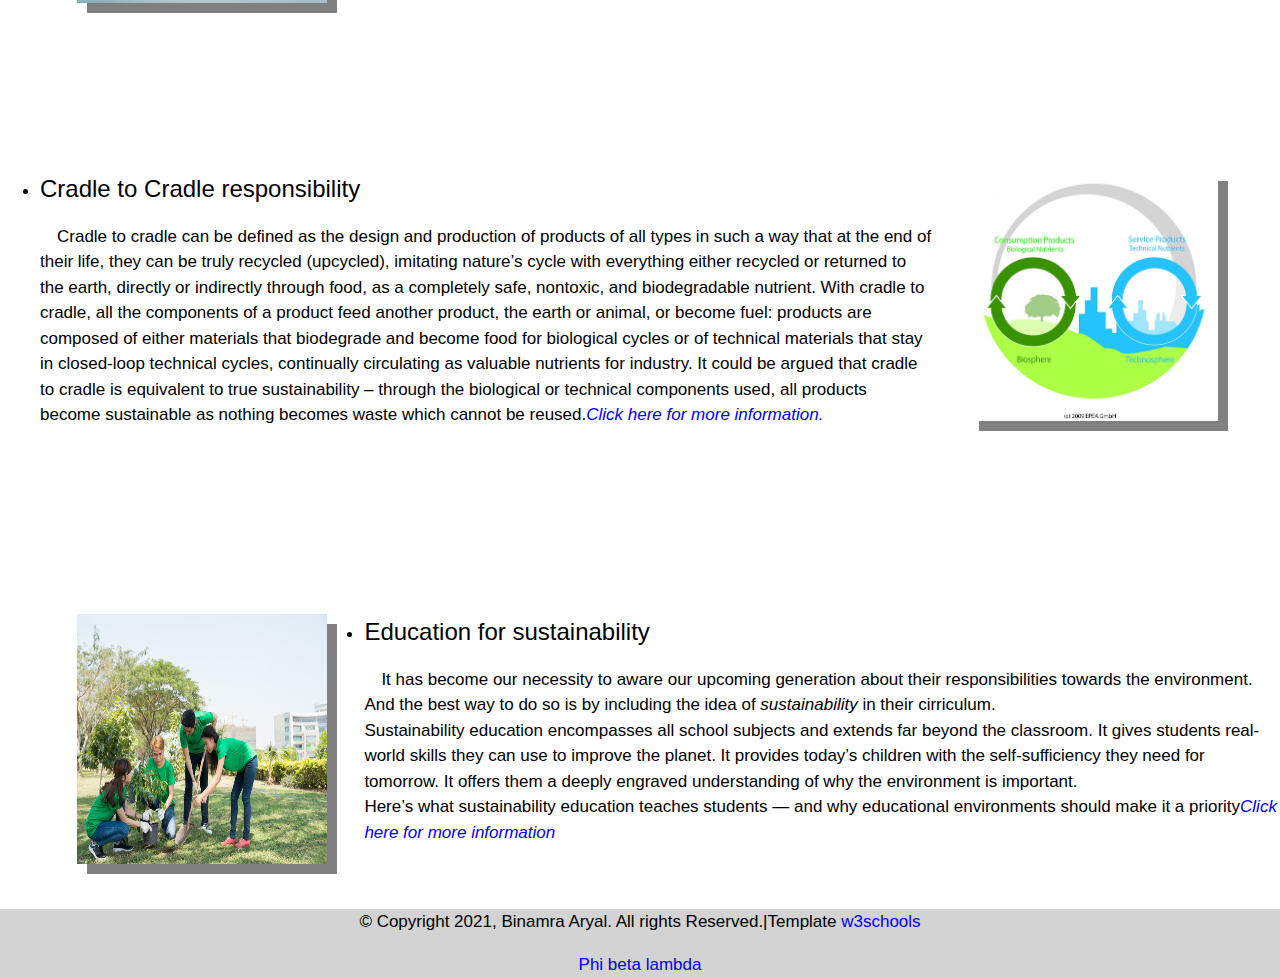
<file: Phi_Beta_Lambda_Website/sustenance.html>
<html lang="en">
<head>
<title>OurEnvironment</title>
<meta charset="UTF-8">
<meta name="viewport" content="width=device-width, initial-scale=1">
<link rel="stylesheet" href="https://www.w3schools.com/w3css/4/w3.css">
<link rel="stylesheet" href="https://fonts.googleapis.com/css?family=Lato">
<link rel="stylesheet" href="https://cdnjs.cloudflare.com/ajax/libs/font-awesome/4.7.0/css/font-awesome.min.css">
<link rel="stylesheet" href="css/stylesss.css">
<style>
body {font-family: "Lato", sans-serif}
.mySlides {display: none}
</style>
</head>
<body>

<!-- Navbar -->
<div class="w3-top">
    <div class="w3-bar w3-black w3-card">
      <a class="w3-bar-item w3-button w3-padding-large w3-hide-medium w3-hide-large w3-right" href="javascript:void(0)" onclick="showMenuList()" title="Toggle Navigation Menu"><i class="fa fa-bars"></i></a>
      <a href="index.html" class="w3-bar-item w3-button w3-padding-large">Home</a>
      <a href="ecosystems.html" class="w3-bar-item w3-button w3-padding-large w3-hide-small">EcoSystems</a>
      <a href="influences.html" class="w3-bar-item w3-button w3-padding-large w3-hide-small">Influences</a>
      <a href="sustenance.html" class="w3-bar-item w3-button w3-padding-large w3-hide-small">Sustenance</a>
    </div>
  </div>
  
  <!-- Navbar on small screens (remove the onclick attribute if you want the navbar to always show on top of the content when clicking on the links) -->
  <div id="navDemo" class="w3-bar-block w3-black w3-hide w3-hide-large w3-hide-medium w3-top" style="margin-top:46px">
    <a href="ecosystems.html" class="w3-bar-item w3-button w3-padding-large" onclick="showMenuList()">EcoSystems</a>
    <a href="influences.html" class="w3-bar-item w3-button w3-padding-large" onclick="showMenuList()">Influences</a>
    <a href="sustenance.html" class="w3-bar-item w3-button w3-padding-large" onclick="showMenuList()">Sustenance</a>
  </div>

<!-- Page content -->
<div class="w3-content" style="max-width:2000px;margin-top:46px" >

  <!-- Automatic Slideshow Images -->
  <div class="mySlides w3-display-container w3-center">
    <img src="img/logo7.jpg" style="width:100%; height: 75%;">
  </div>
  <div class="mySlides w3-display-container w3-center">
    <img src="img/logo3.jpg" style="width:100%; height: 75%;">
  </div>
  <div class="mySlides w3-display-container w3-center">
    <img src="img/logo6.jpg" style="width:100%; height: 75%;">
  </div>
  <script src="js/index.js"></script>
</div>
<h1>Environmental Sustainability</h1>
<p>In the charter for the UCLA Sustainability Committee, sustainability is defined as: “the integration of environmental health, social equity and economic vitality in order to create thriving, healthy, diverse and resilient communities for this generation and generations to come. The practice of sustainability recognizes how these issues are interconnected and requires a systems approach and an acknowledgement of complexity.”<br>So Environmental sustainability can be defined as the responsibility to conserve natural resources and protect global ecosystems to support health and wellbeing, now and in the future. Because so many decisions that impact the environment are not felt immediately, a key element of environmental sustainability is its forward-looking nature. In fact, the <a href="https://www.epa.gov/report-environment/sustainability-and-roe" style="color: blue;">U.S. Environmental Protection Agency</a> defines it as “meeting today’s needs without compromising the ability of future generations to meet their needs.” Some ways to achieve environmental sustainability can be listed as below.</p>
<ul>
  <div class="box_14">
    <div class="bigScreen">
      <img class="floatRight" src="img/renewable.jpg">
    </div> 
  <li><h3>Renewable Energy</h3><p>&emsp;Renewable energy is useful energy that is collected from renewable resources, which are naturally replenished on a human timescale, including carbon neutral sources like sunlight, wind, rain, tides, waves, and geothermal heat.<br>Renewable energy can play an important role in reducing greenhouse gas emissions. Using renewable energy can reduce the use of fossil fuels.<a href="https://www.eia.gov/energyexplained/renewable-sources/" style="color: blue;">Click here to know more about renewable energy.</a></p></li></div>

  <div class="box_15">
    <div class="bigScreen">
      <img class="floatLeft" src="img/tax.jpg">
    </div> 
  <li><h3>Tax incentives for environmentally sensible practices</h3><p>&emsp; Tax incentives are ways of reducing taxes for businesses and individuals in exchange for specific desirable actions or investments on their parts. Green building (using environmentally friendly techniques and materials), the purchase and installation of anti-pollution equipment, the use of alternative energy, energy conservation, environmentally sensitive development, research into environmentally friendly industrial processes – all of these and more can be made more attractive and feasible for businesses and individuals through the offer of tax incentives.<br>By reducing the taxes on environmentally sensible practices we can encourage communities and its people to GO GREEN.<a href="https://ctb.ku.edu/en/table-of-contents/implement/changing-policies/tax-incentives/main" style="color:blue"><i>Click here for more information.</i></a></p></li></div>

  <div class="box_16">
    <div class="bigScreen">
      <img class="floatRight" src="img/cradle.jpg">
    </div> 
  <li><h3>Cradle to Cradle responsibility</h3><p>&emsp;Cradle to cradle can be defined as the design and production of products of all types in such a way that at the end of their life, they can be truly recycled (upcycled), imitating nature’s cycle with everything either recycled or returned to the earth, directly or indirectly through food, as a completely safe, nontoxic, and biodegradable nutrient. With cradle to cradle, all the components of a product feed another product, the earth or animal, or become fuel: products are composed of either materials that biodegrade and become food for biological cycles or of technical materials that stay in closed-loop technical cycles, continually circulating as valuable nutrients for industry. It could be argued that cradle to cradle is equivalent to true sustainability – through the biological or technical components used, all products become sustainable as nothing becomes waste which cannot be reused.<a href="https://link.springer.com/referenceworkentry/10.1007%2F978-3-642-28036-8_165" style="color:blue"><i>Click here for more information.</i></a></p></li></div>

  <div class="box_17">
    <div class="bigScreen">
      <img class="floatLeft" src="img/sustain_1.jpg">
    </div> 
    <li><h3>Education for sustainability</h3><p>&emsp;It has become our necessity to aware our upcoming generation about their responsibilities towards the environment. And the best way to do so is by including the idea of <i>sustainability</i> in their cirriculum.<br>Sustainability education encompasses all school subjects and extends far beyond the classroom. It gives students real-world skills they can use to improve the planet. It provides today’s children with the self-sufficiency they need for tomorrow. It offers them a deeply engraved understanding of why the environment is important.<br>Here’s what sustainability education teaches students — and why educational environments should make it a priority<a href="https://www.spark-y.org/blog/2019/11/18/why-sustainable-education-is-crucial-for-the-next-generation" style="color: blue;"><i>Click here for more information</i></a></p></li></div>
</ul>
<footer>
  <p>&copy; Copyright 2021, Binamra Aryal. All rights Reserved.|Template<a href="https://www.w3schools.com/w3css/tryit.asp?filename=tryw3css_templates_band&stacked=h" style="color: blue"> w3schools</a><BR></p>
  <p><a href="https://www.fbla-pbl.org/" style="text-align: center;">Phi beta lambda</a></p>
</footer>
</body>
</html>
</file>
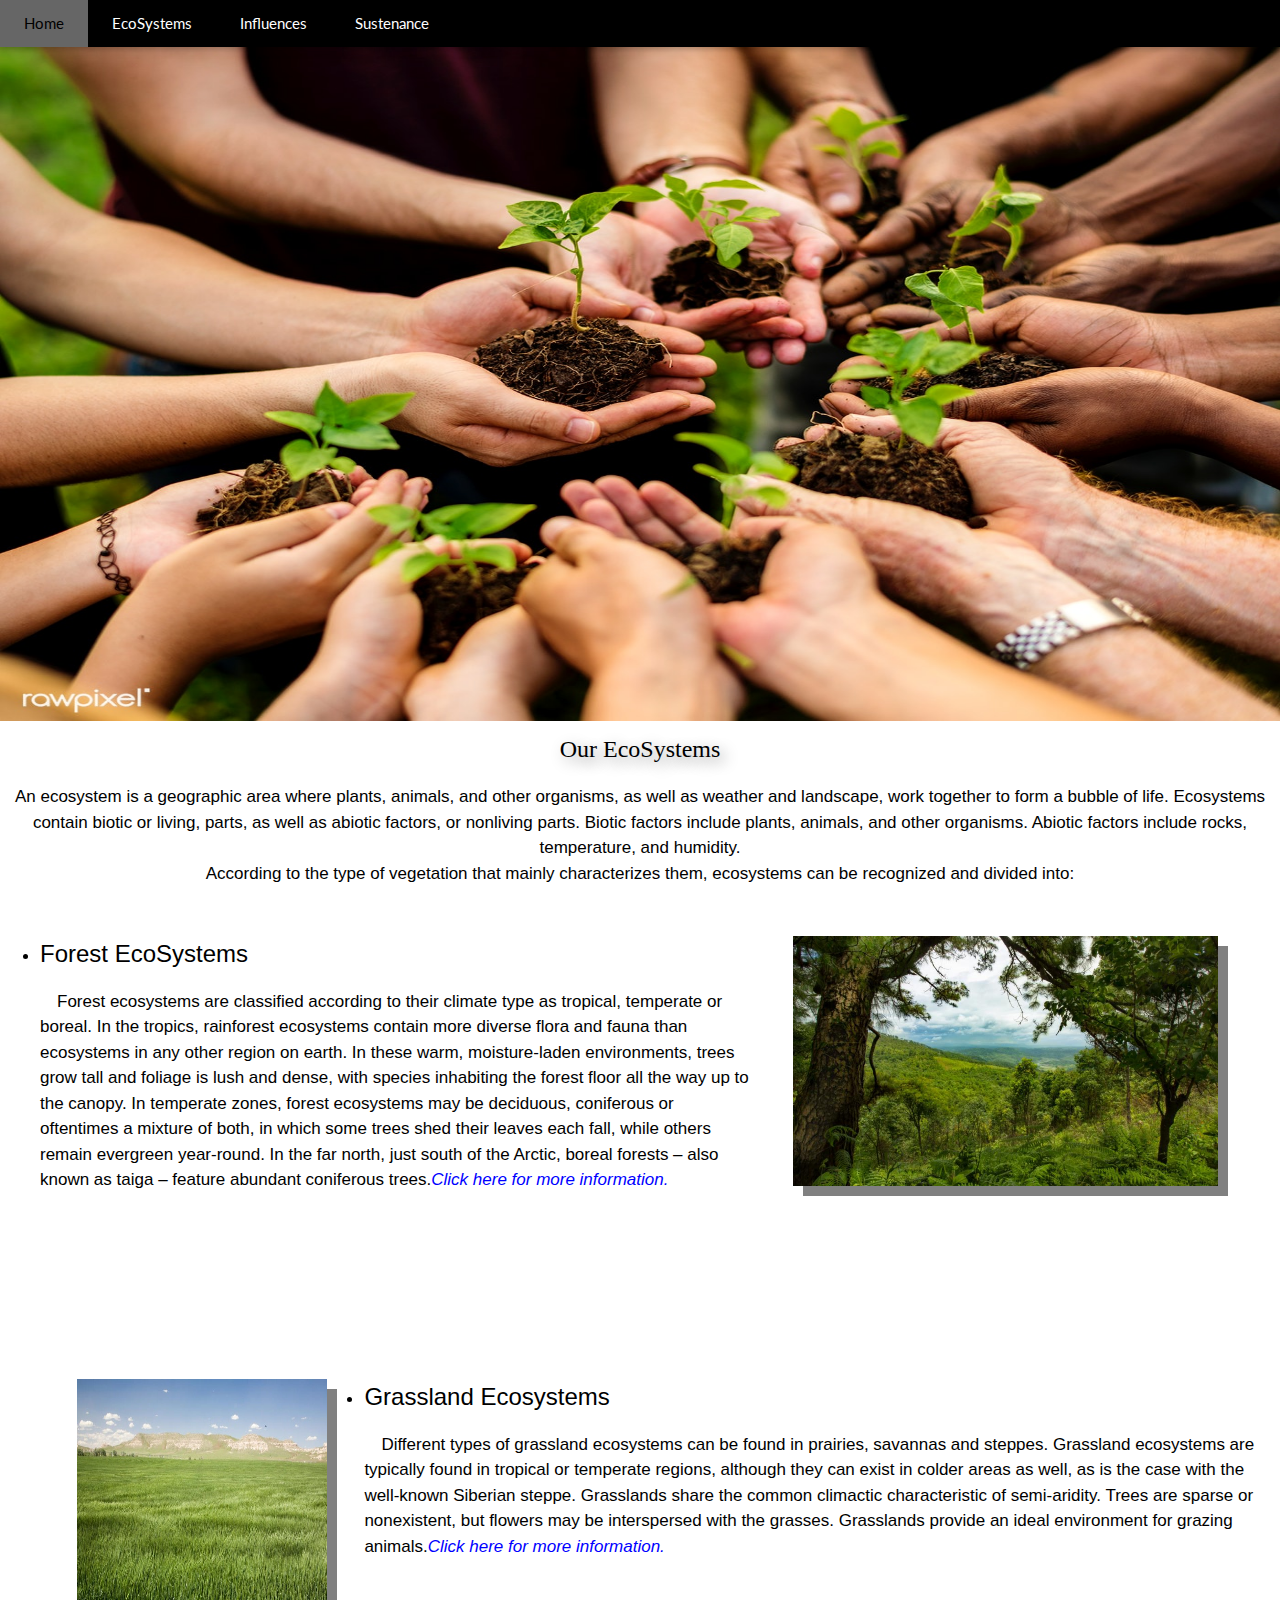
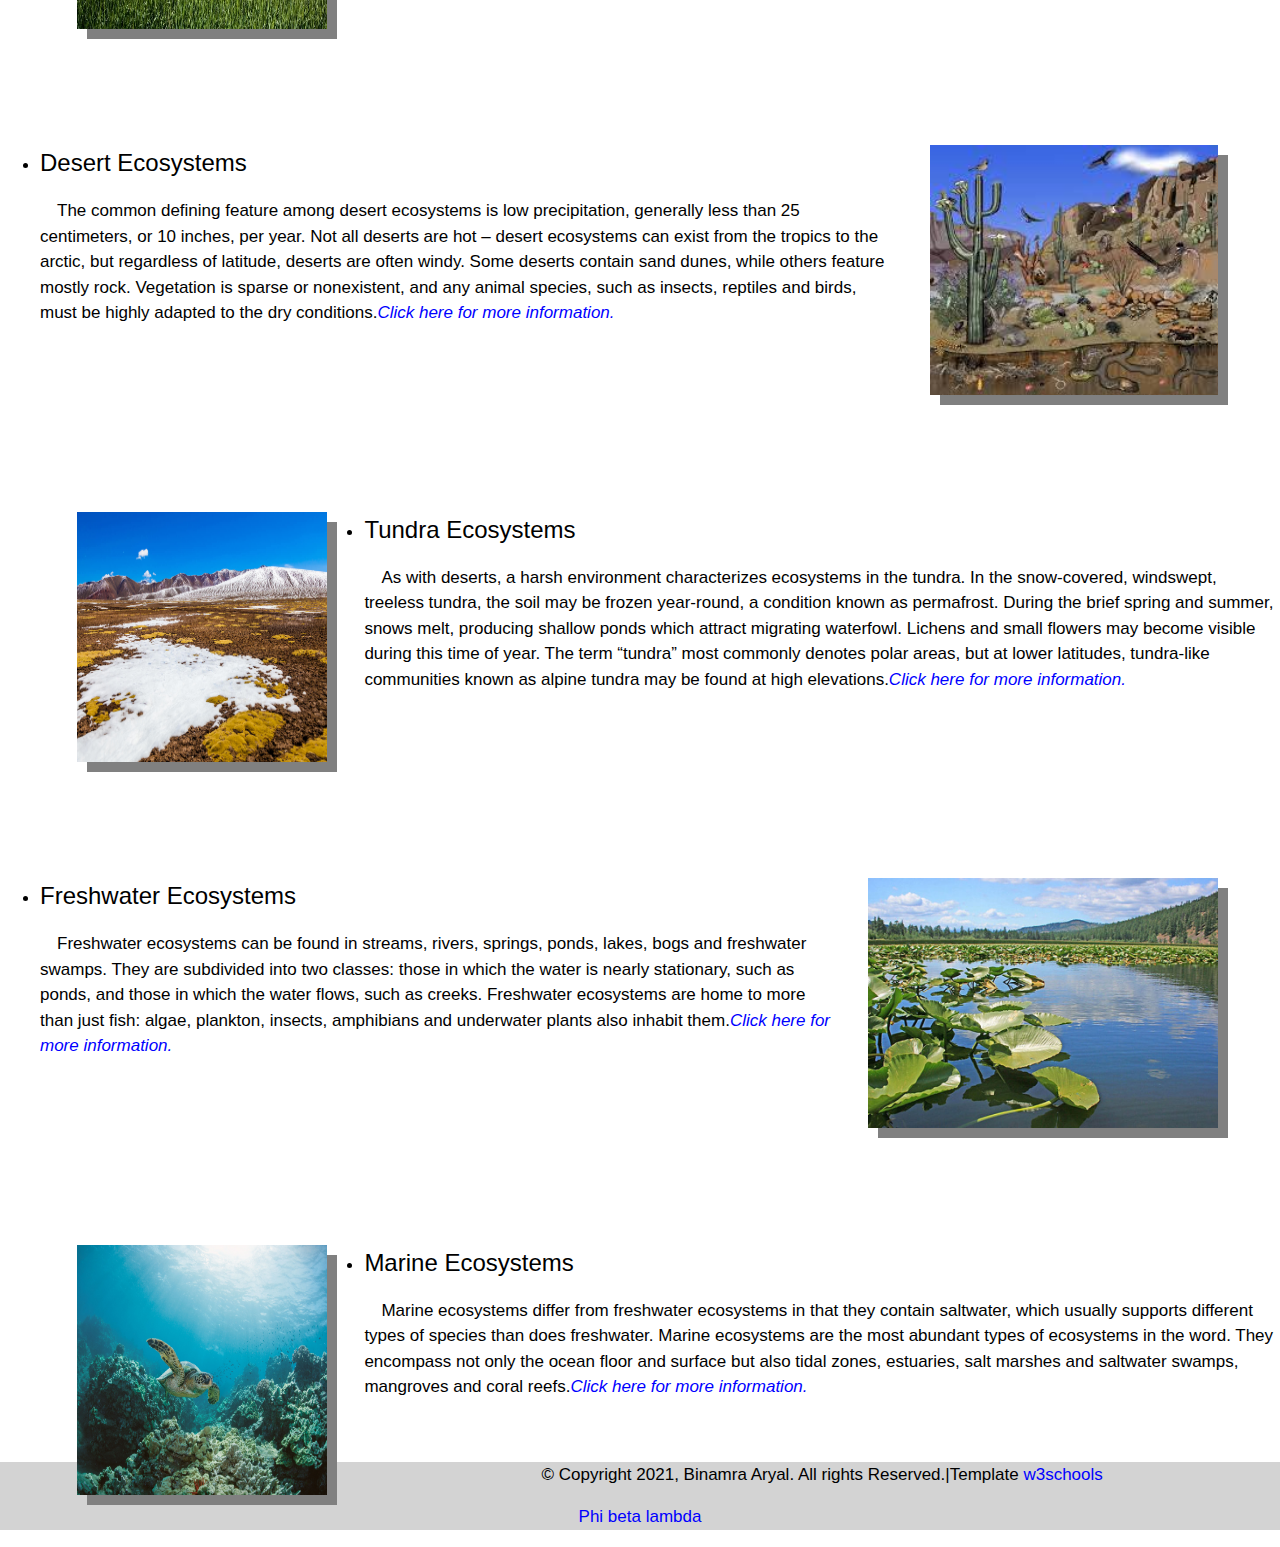
<file: Phi_Beta_Lambda_Website/template/ecosystems.html>
<html lang="en">
<head>
<title>OurEnvironment</title>
<meta charset="UTF-8">
<meta name="viewport" content="width=device-width, initial-scale=1">
<link rel="stylesheet" href="https://www.w3schools.com/w3css/4/w3.css">
<link rel="stylesheet" href="https://fonts.googleapis.com/css?family=Lato">
<link rel="stylesheet" href="https://cdnjs.cloudflare.com/ajax/libs/font-awesome/4.7.0/css/font-awesome.min.css">
<link rel="stylesheet" href="stylesss.css">
<style>
body {font-family: "Lato", sans-serif}
.mySlides {display: none}
</style>
</head>
<body>

<!-- Navbar -->
<div class="w3-top">
    <div class="w3-bar w3-black w3-card">
      <a class="w3-bar-item w3-button w3-padding-large w3-hide-medium w3-hide-large w3-right" href="javascript:void(0)" onclick="myFunction()" title="Toggle Navigation Menu"><i class="fa fa-bars"></i></a>
      <a href="index.html" class="w3-bar-item w3-button w3-padding-large">Home</a>
      <a href="ecosystems.html" class="w3-bar-item w3-button w3-padding-large w3-hide-small">EcoSystems</a>
      <a href="influences.html" class="w3-bar-item w3-button w3-padding-large w3-hide-small">Influences</a>
      <a href="sustenance.html" class="w3-bar-item w3-button w3-padding-large w3-hide-small">Sustenance</a>
    </div>
  </div>
  
  <!-- Navbar on small screens (remove the onclick attribute if you want the navbar to always show on top of the content when clicking on the links) -->
  <div id="navDemo" class="w3-bar-block w3-black w3-hide w3-hide-large w3-hide-medium w3-top" style="margin-top:46px">
    <a href="ecosystems.html" class="w3-bar-item w3-button w3-padding-large" onclick="myFunction()">EcoSystems</a>
    <a href="influences.html" class="w3-bar-item w3-button w3-padding-large" onclick="myFunction()">Influences</a>
    <a href="sustenance.html" class="w3-bar-item w3-button w3-padding-large" onclick="myFunction()">Sustenance</a>
  </div>

<!-- Page content -->
<div class="w3-content" style="max-width:2000px;margin-top:46px">

  <!-- Automatic Slideshow Images -->
  <div class="mySlides w3-display-container w3-center">
    <img src="logo7.jpg" style="width:100%; height: 75%;">
  </div>
  <div class="mySlides w3-display-container w3-center">
    <img src="logo3.jpg" style="width:100%; height: 75%;">
  </div>
  <div class="mySlides w3-display-container w3-center">
    <img src="logo6.jpg" style="width:100%; height: 75%;">
  </div>
  <script src="index.js"></script>
</div>


<!--Intro to the topic-->
<h1>Our EcoSystems</h1>
<p>An ecosystem is a geographic area where plants, animals, and other organisms, as well as weather and landscape, work together to form a bubble of life. Ecosystems contain biotic or living, parts, as well as abiotic factors, or nonliving parts. Biotic factors include plants, animals, and other organisms. Abiotic factors include rocks, temperature, and humidity.<br>According to the type of vegetation that mainly characterizes them, ecosystems can be recognized and divided into:</p>
<!--main body descriding the idea in brief-->
<ul>
  <div class="box_4">
    <div class="bigScreen">
      <img class="floatRight" src="forest_2.jpg">
    </div>
    <li><h3>Forest EcoSystems</h3><p>&emsp;Forest ecosystems are classified according to their climate type as tropical, temperate or boreal. In the tropics, rainforest ecosystems contain more diverse flora and fauna than ecosystems in any other region on earth. In these warm, moisture-laden environments, trees grow tall and foliage is lush and dense, with species inhabiting the forest floor all the way up to the canopy. In temperate zones, forest ecosystems may be deciduous, coniferous or oftentimes a mixture of both, in which some trees shed their leaves each fall, while others remain evergreen year-round. In the far north, just south of the Arctic, boreal forests – also known as taiga – feature abundant coniferous trees.<a href="https://sciencing.com/10-examples-natural-ecosystem-7836.html" style="color:blue"><i>Click here for more information.</i></a></p></li>
  </div>
    
  <div class="box_5">
    <div class="bigScreen">
      <img class="floatLeft" src="grassland.jpg">
    </div>
    <li><h3>Grassland Ecosystems</h3><p>&emsp;Different types of grassland ecosystems can be found in prairies, savannas and steppes. Grassland ecosystems are typically found in tropical or temperate regions, although they can exist in colder areas as well, as is the case with the well-known Siberian steppe. Grasslands share the common climactic characteristic of semi-aridity. Trees are sparse or nonexistent, but flowers may be interspersed with the grasses. Grasslands provide an ideal environment for grazing animals.<a href="https://sciencing.com/10-examples-natural-ecosystem-7836.html" style="color:blue"><i>Click here for more information.</i></a></p></li>
  </div>

    <div class="box_6">
      <div class="bigScreen">
        <img class="floatRight" src="desert.jpg">
      </div>
    <li><h3>Desert Ecosystems</h3><p>&emsp;The common defining feature among desert ecosystems is low precipitation, generally less than 25 centimeters, or 10 inches, per year. Not all deserts are hot – desert ecosystems can exist from the tropics to the arctic, but regardless of latitude, deserts are often windy. Some deserts contain sand dunes, while others feature mostly rock. Vegetation is sparse or nonexistent, and any animal species, such as insects, reptiles and birds, must be highly adapted to the dry conditions.<a href="https://sciencing.com/10-examples-natural-ecosystem-7836.html" style="color:blue"><i>Click here for more information.</i></a></p></li>
  </div>
    <div class="box_7">
      <div class="bigScreen">
        <img class="floatLeft" src="tundra.jpg">
      </div>
      <li><h3>Tundra Ecosystems</h3><p>&emsp;As with deserts, a harsh environment characterizes ecosystems in the tundra. In the snow-covered, windswept, treeless tundra, the soil may be frozen year-round, a condition known as permafrost. During the brief spring and summer, snows melt, producing shallow ponds which attract migrating waterfowl. Lichens and small flowers may become visible during this time of year. The term “tundra” most commonly denotes polar areas, but at lower latitudes, tundra-like communities known as alpine tundra may be found at high elevations.<a href="https://sciencing.com/10-examples-natural-ecosystem-7836.html" style="color:blue"><i>Click here for more information.</i></a></p></li></div>
      
      <div class="box_8">
        <div class="bigScreen">
          <img class="floatRight" src="Freshwater.jpg">
        </div>
    <li><h3>Freshwater Ecosystems</h3><p>&emsp;Freshwater ecosystems can be found in streams, rivers, springs, ponds, lakes, bogs and freshwater swamps. They are subdivided into two classes: those in which the water is nearly stationary, such as ponds, and those in which the water flows, such as creeks. Freshwater ecosystems are home to more than just fish: algae, plankton, insects, amphibians and underwater plants also inhabit them.<a href="https://sciencing.com/10-examples-natural-ecosystem-7836.html" style="color:blue"><i>Click here for more information.</i></a></p></li></div>

    <div class="box_9">
      <div class="bigScreen">
        <img class="floatLeft" src="marine.jpg">
      </div>    
    <li><h3>Marine Ecosystems</h3><p>&emsp;Marine ecosystems differ from freshwater ecosystems in that they contain saltwater, which usually supports different types of species than does freshwater. Marine ecosystems are the most abundant types of ecosystems in the word. They encompass not only the ocean floor and surface but also tidal zones, estuaries, salt marshes and saltwater swamps, mangroves and coral reefs.<a href="https://sciencing.com/10-examples-natural-ecosystem-7836.html" style="color:blue"><i>Click here for more information.</i></a></p></li></div>
</ul>
<footer>
  <p>&copy; Copyright 2021, Binamra Aryal. All rights Reserved.|Template<a href="https://www.w3schools.com/w3css/tryit.asp?filename=tryw3css_templates_band&stacked=h" style="color: blue"> w3schools</a><BR></p>
  <p><a href="#" style="text-align: center;">Phi beta lambda</a></p>
  </footer>
</body>

</html>
</file>
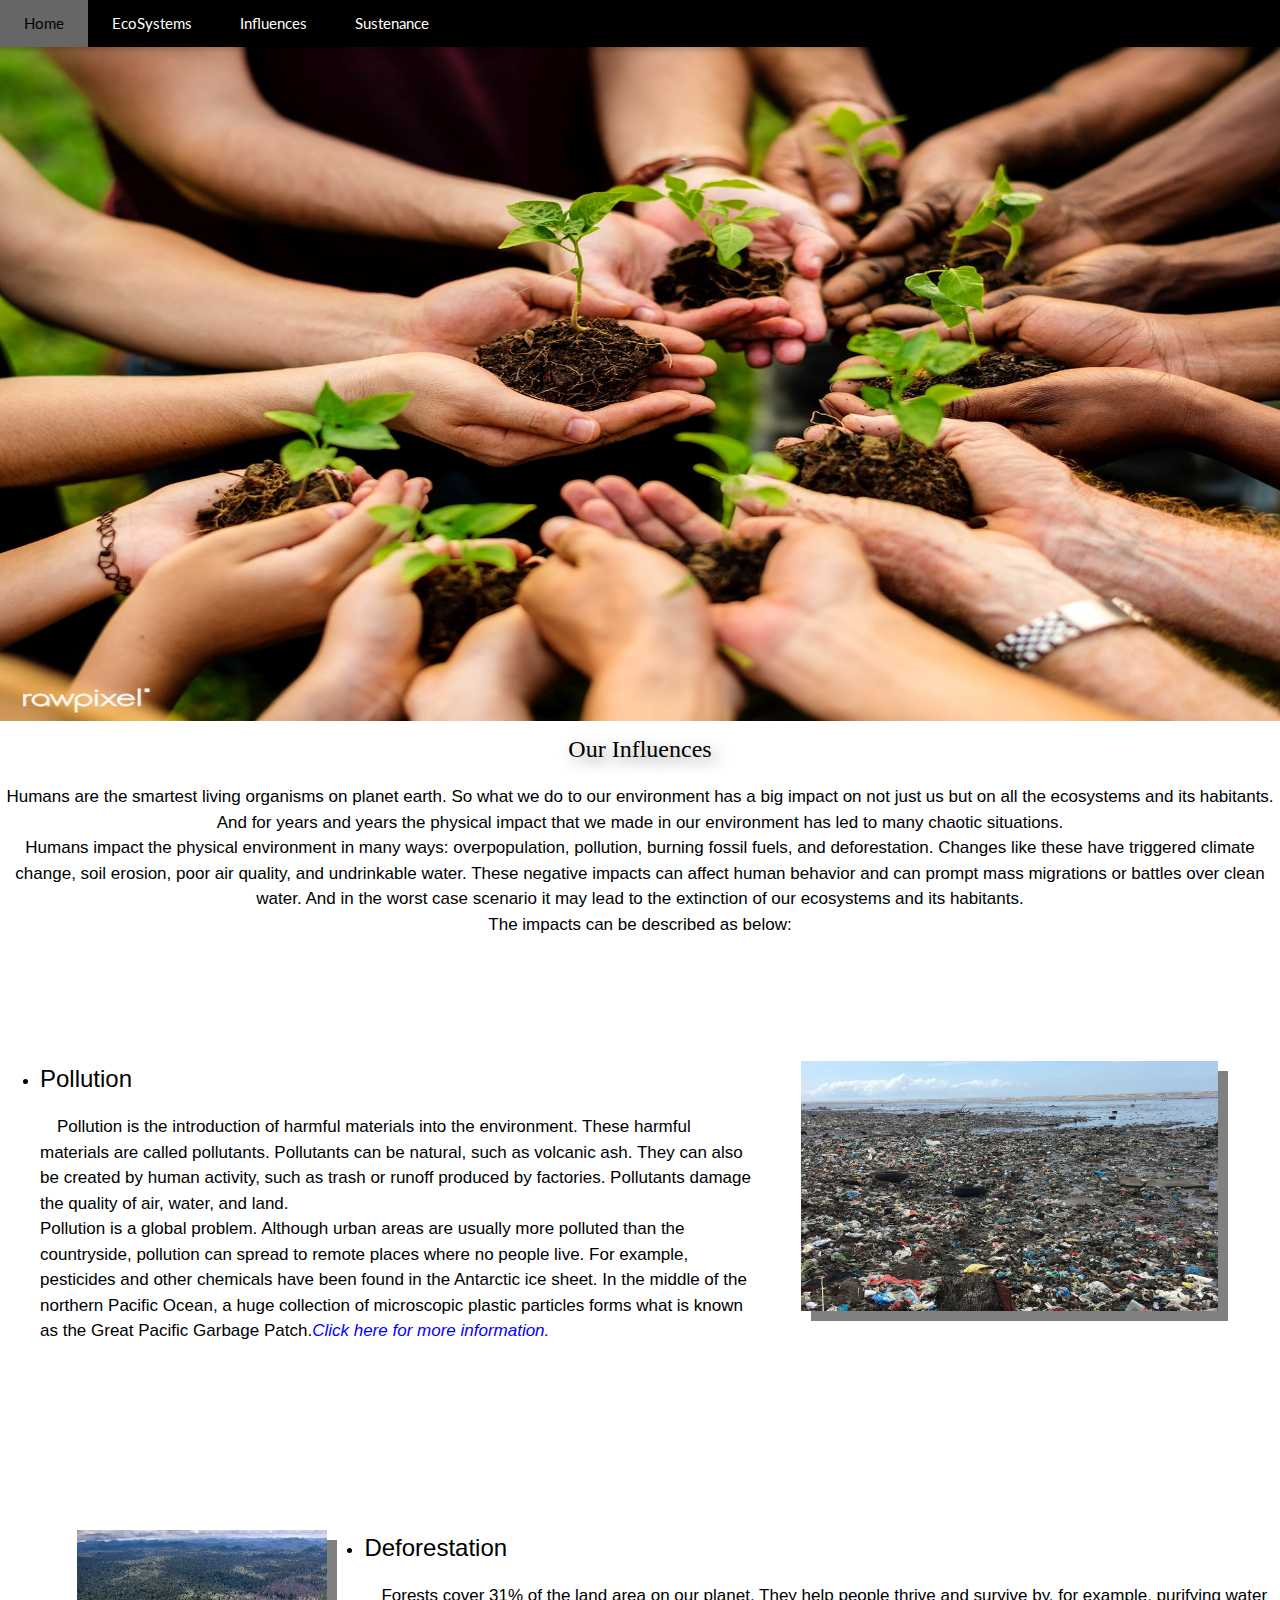
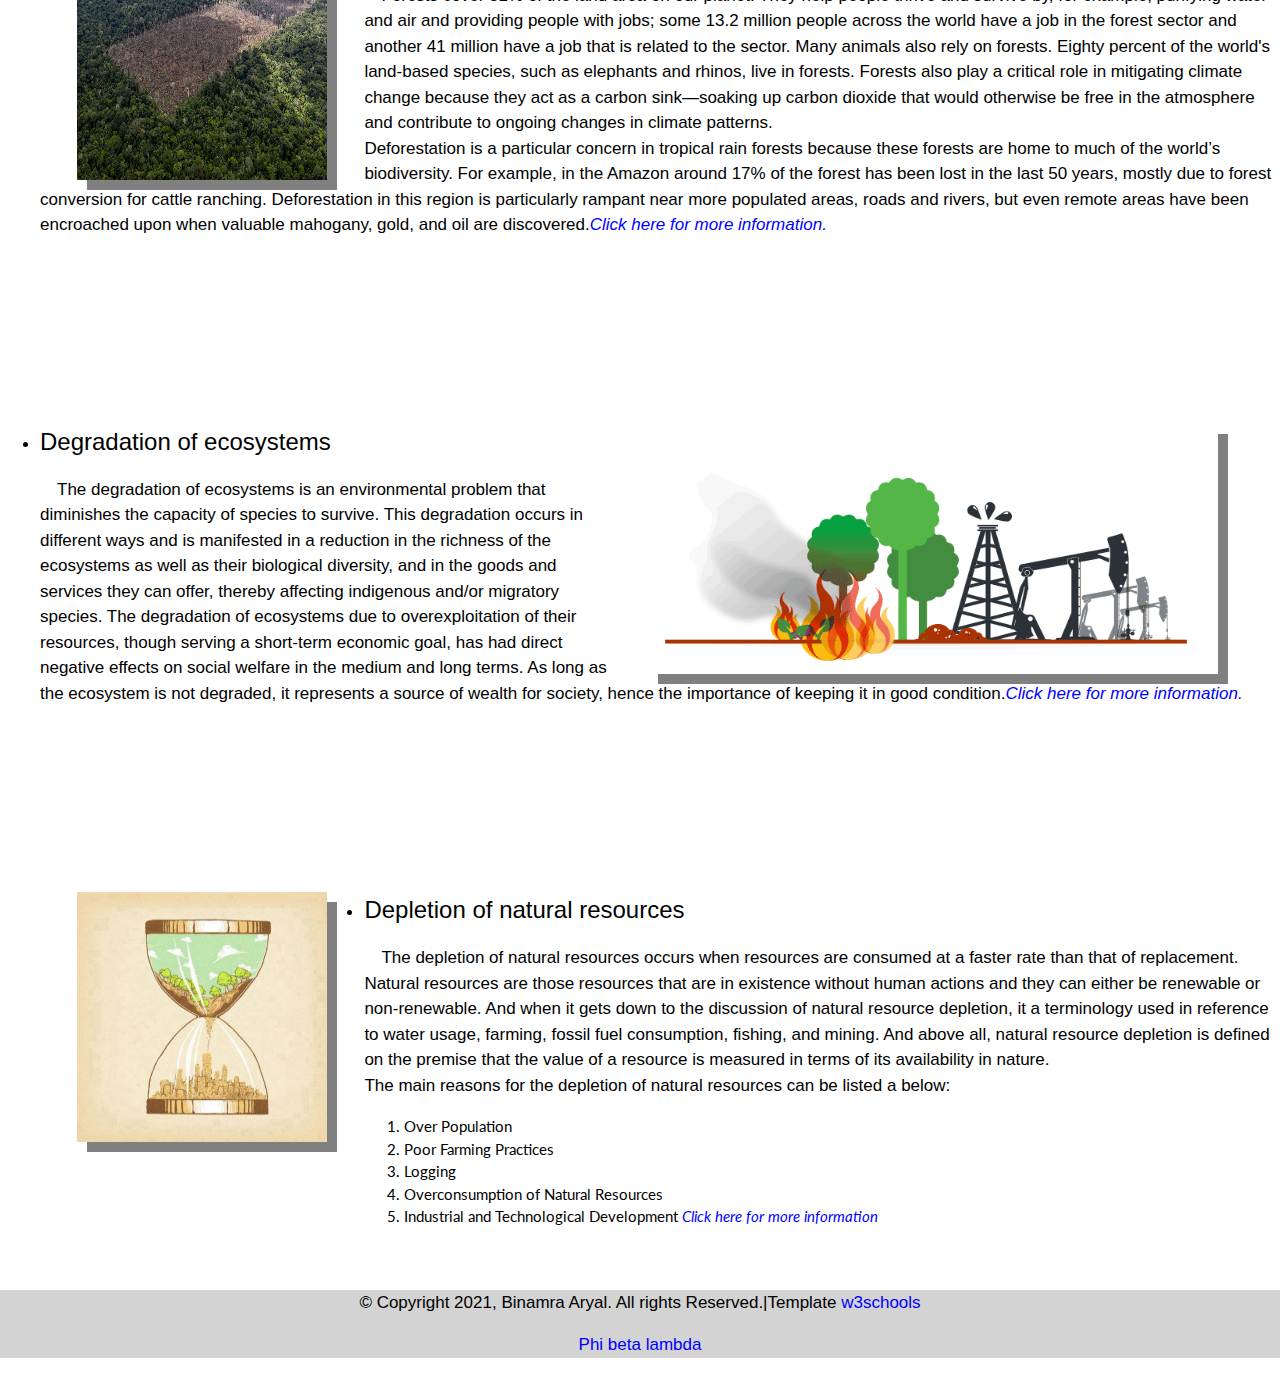
<file: Phi_Beta_Lambda_Website/template/influences.html>
<html lang="en">
<head>
<title>OurEnvironment</title>
<meta charset="UTF-8">
<meta name="viewport" content="width=device-width, initial-scale=1">
<link rel="stylesheet" href="https://www.w3schools.com/w3css/4/w3.css">
<link rel="stylesheet" href="https://fonts.googleapis.com/css?family=Lato">
<link rel="stylesheet" href="https://cdnjs.cloudflare.com/ajax/libs/font-awesome/4.7.0/css/font-awesome.min.css">
<link rel="stylesheet" href="stylesss.css">
<style>
body {font-family: "Lato", sans-serif}
.mySlides {display: none}
</style>
</head>
<body>

<!-- Navbar -->
<div class="w3-top">
    <div class="w3-bar w3-black w3-card">
      <a class="w3-bar-item w3-button w3-padding-large w3-hide-medium w3-hide-large w3-right" href="javascript:void(0)" onclick="myFunction()" title="Toggle Navigation Menu"><i class="fa fa-bars"></i></a>
      <a href="index.html" class="w3-bar-item w3-button w3-padding-large">Home</a>
      <a href="ecosystems.html" class="w3-bar-item w3-button w3-padding-large w3-hide-small">EcoSystems</a>
      <a href="influences.html" class="w3-bar-item w3-button w3-padding-large w3-hide-small">Influences</a>
      <a href="sustenance.html" class="w3-bar-item w3-button w3-padding-large w3-hide-small">Sustenance</a>
    </div>
  </div>
  
  <!-- Navbar on small screens (remove the onclick attribute if you want the navbar to always show on top of the content when clicking on the links) -->
  <div id="navDemo" class="w3-bar-block w3-black w3-hide w3-hide-large w3-hide-medium w3-top" style="margin-top:46px">
    <a href="ecosystems.html" class="w3-bar-item w3-button w3-padding-large" onclick="myFunction()">EcoSystems</a>
    <a href="influences.html" class="w3-bar-item w3-button w3-padding-large" onclick="myFunction()">Influences</a>
    <a href="sustenance.html" class="w3-bar-item w3-button w3-padding-large" onclick="myFunction()">Sustenance</a>
  </div>

<!-- Page content -->
<div class="w3-content" style="max-width:2000px;margin-top:46px" >

  <!-- Automatic Slideshow Images -->
  <div class="mySlides w3-display-container w3-center">
    <img src="logo7.jpg" style="width:100%; height: 75%;">
  </div>
  <div class="mySlides w3-display-container w3-center">
    <img src="logo3.jpg" style="width:100%; height: 75%;">
  </div>
  <div class="mySlides w3-display-container w3-center">
    <img src="logo6.jpg" style="width:100%; height: 75%;">
  </div>
  <script src="index.js"></script>
</div>

<!--Intro to the topic-->
<h1>Our Influences</h1>
<p>Humans are the smartest living organisms on planet earth. So what we do to our environment has a big impact on not just us but on all the ecosystems and its habitants. And for years and years the physical impact that we made in our environment has led to many chaotic situations.<br>Humans impact the physical environment in many ways: overpopulation, pollution, burning fossil fuels, and deforestation. Changes like these have triggered climate change, soil erosion, poor air quality, and undrinkable water. These negative impacts can affect human behavior and can prompt mass migrations or battles over clean water. And in the worst case scenario it may lead to the extinction of our ecosystems and its habitants.<br>The impacts can be described as below:</p>
<ul>
  <div class="box_10">
    <div class="bigScreen">
      <img class="floatRight" src="pollution.jpg">
    </div> 
  <li><h3>Pollution</h3><p>&emsp;Pollution is the introduction of harmful materials into the environment. These harmful materials are called pollutants. Pollutants can be natural, such as volcanic ash. They can also be created by human activity, such as trash or runoff produced by factories. Pollutants damage the quality of air, water, and land.<br>Pollution is a global problem. Although urban areas are usually more polluted than the countryside, pollution can spread to remote places where no people live. For example, pesticides and other chemicals have been found in the Antarctic ice sheet. In the middle of the northern Pacific Ocean, a huge collection of microscopic plastic particles forms what is known as the Great Pacific Garbage Patch.<a href="https://www.nationalgeographic.org/encyclopedia/pollution/#:~:text=The%20three%20major%20types%20of,water%20pollution%2C%20and%20land%20pollution.&text=Sometimes%2C%20air%20pollution%20is%20visible,however%2C%20air%20pollution%20is%20invisible" style="color:blue"><i>Click here for more information.</i></a></p></li></div>

  <div class="box_11">
    <div class="bigScreen">
      <img class="floatLeft" src="deforestation.jpg">
    </div> 
  <li><h3>Deforestation</h3><p>&emsp;Forests cover 31% of the land area on our planet. They help people thrive and survive by, for example, purifying water and air and providing people with jobs; some 13.2 million people across the world have a job in the forest sector and another 41 million have a job that is related to the sector. Many animals also rely on forests. Eighty percent of the world's land-based species, such as elephants and rhinos, live in forests. Forests also play a critical role in mitigating climate change because they act as a carbon sink—soaking up carbon dioxide that would otherwise be free in the atmosphere and contribute to ongoing changes in climate patterns.<br>Deforestation is a particular concern in tropical rain forests because these forests are home to much of the world’s biodiversity. For example, in the Amazon around 17% of the forest has been lost in the last 50 years, mostly due to forest conversion for cattle ranching. Deforestation in this region is particularly rampant near more populated areas, roads and rivers, but even remote areas have been encroached upon when valuable mahogany, gold, and oil are discovered.<a href="https://www.worldwildlife.org/threats/deforestation-and-forest-degradation" style="color:blue"><i>Click here for more information.</i></a></p></li></div>

  <div class="box_12">
    <div class="bigScreen">
      <img class="floatRight" src="degradation.png">
    </div> 
  <li><h3>Degradation of ecosystems</h3><p>&emsp;The degradation of ecosystems is an environmental problem that diminishes the capacity of species to survive. This degradation occurs in different ways and is manifested in a reduction in the richness of the ecosystems as well as their biological diversity, and in the goods and services they can offer, thereby affecting indigenous and/or migratory species. The degradation of ecosystems due to overexploitation of their resources, though serving a short-term economic goal, has had direct negative effects on social welfare in the medium and long terms. As long as the ecosystem is not degraded, it represents a source of wealth for society, hence the importance of keeping it in good condition.<a href="http://www.oas.org/sanjuan/english/documents/tda/information/ecosystem.html#:~:text=The%20degradation%20of%20ecosystems%20is,capacity%20of%20species%20to%20survive.&text=The%20degradation%20of%20ecosystems%20due,the%20medium%20and%20long%20terms" style="color:blue"><i>Click here for more information.</i></a></p></li></div>

  <div class="box_13">
    <div class="bigScreen">
      <img class="floatLeft" src="depletion.jpg">
    </div> 
  <li><h3>Depletion of natural resources</h3><p>&emsp;The depletion of natural resources occurs when resources are consumed at a faster rate than that of replacement. Natural resources are those resources that are in existence without human actions and they can either be renewable or non-renewable. And when it gets down to the discussion of natural resource depletion, it a terminology used in reference to water usage, farming, fossil fuel consumption, fishing, and mining. And above all, natural resource depletion is defined on the premise that the value of a resource is measured in terms of its availability in nature.<br>The main reasons for the depletion of natural resources can be listed a below:<br>
  <ol>
    <li>Over Population</li>
    <li>Poor Farming Practices</li>
    <li>Logging</li>
    <li>Overconsumption of Natural Resources</li>
    <li>Industrial and Technological Development</li>
  </ol>
  <a href="https://www.conserve-energy-future.com/causes-effects-solutions-depletion-natural-resources.php" style="color: blue;"><i>Click here for more information</i></a>
  </p></li></div>
</ul>
<footer>
  <p>&copy; Copyright 2021, Binamra Aryal. All rights Reserved.|Template<a href="https://www.w3schools.com/w3css/tryit.asp?filename=tryw3css_templates_band&stacked=h" style="color: blue"> w3schools</a><BR></p>
  <p><a href="#" style="text-align: center;">Phi beta lambda</a></p>
</footer>
</body>
</html>
</file>
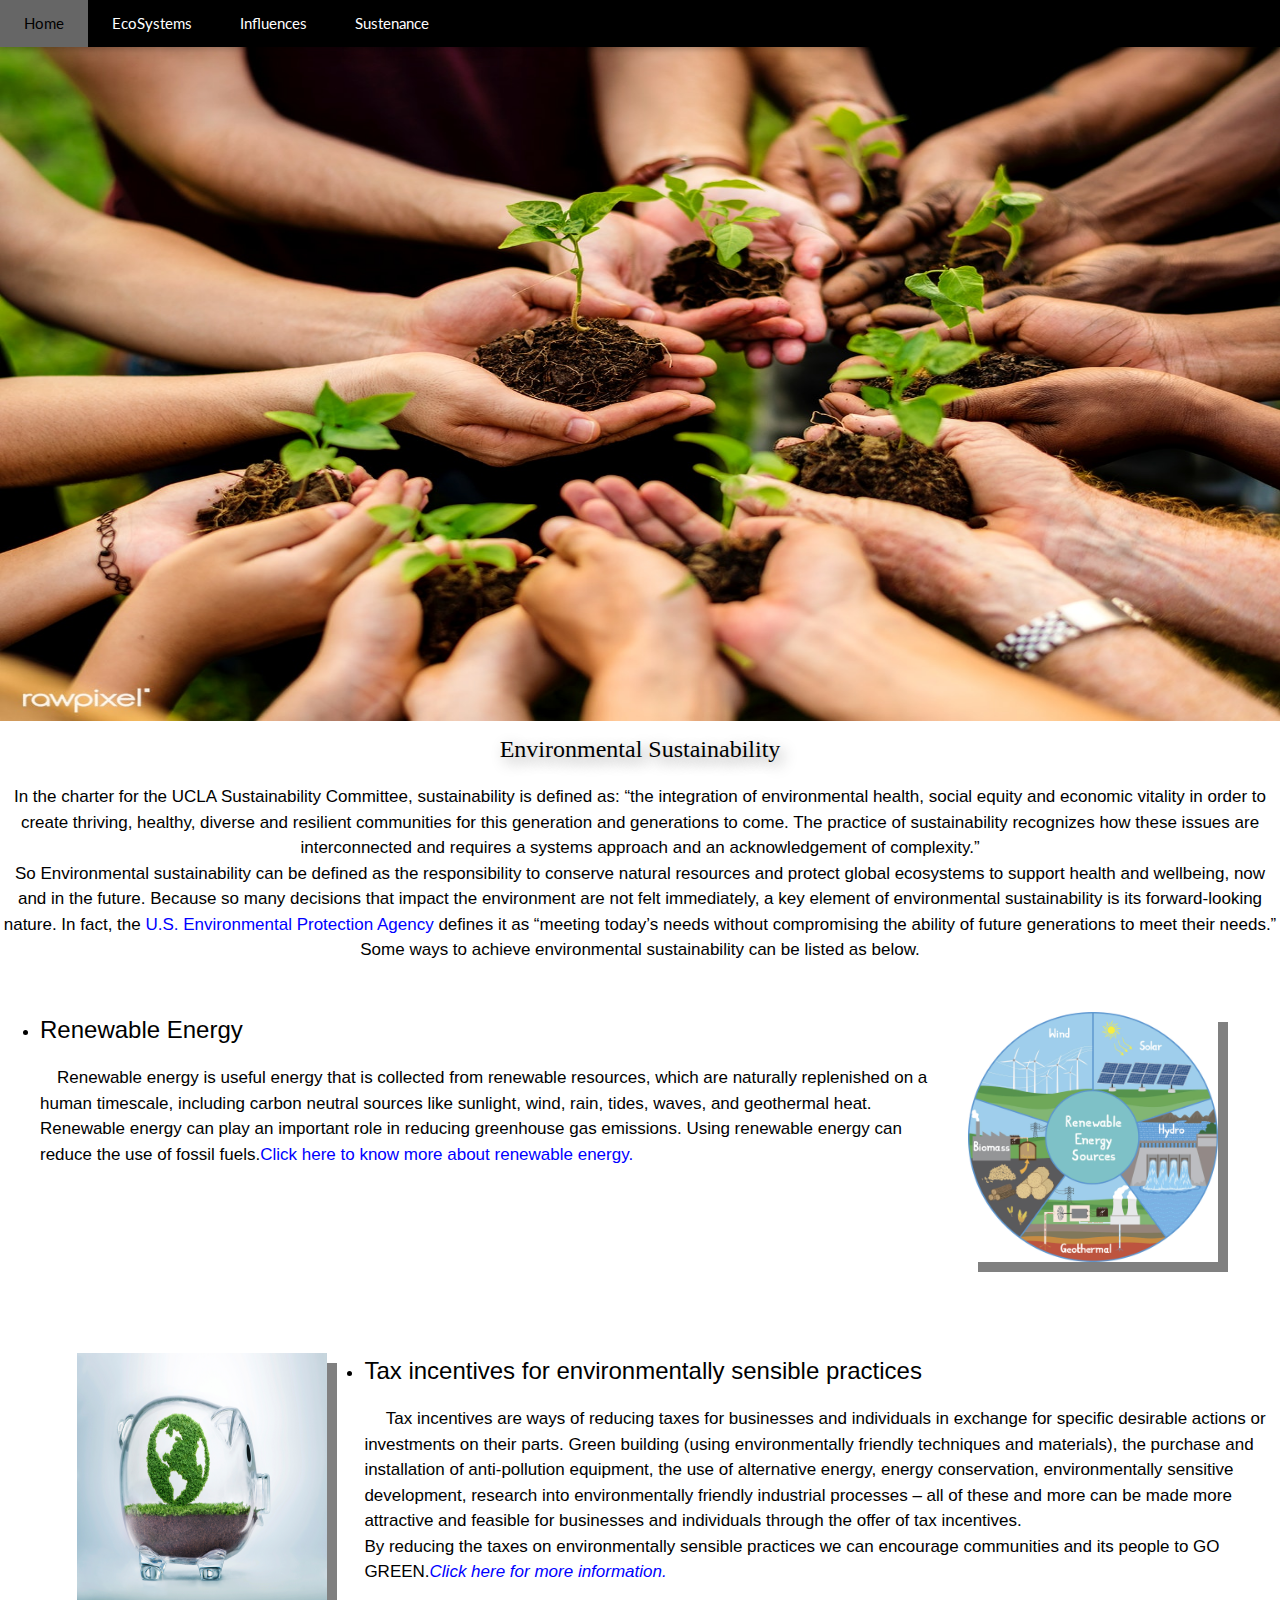
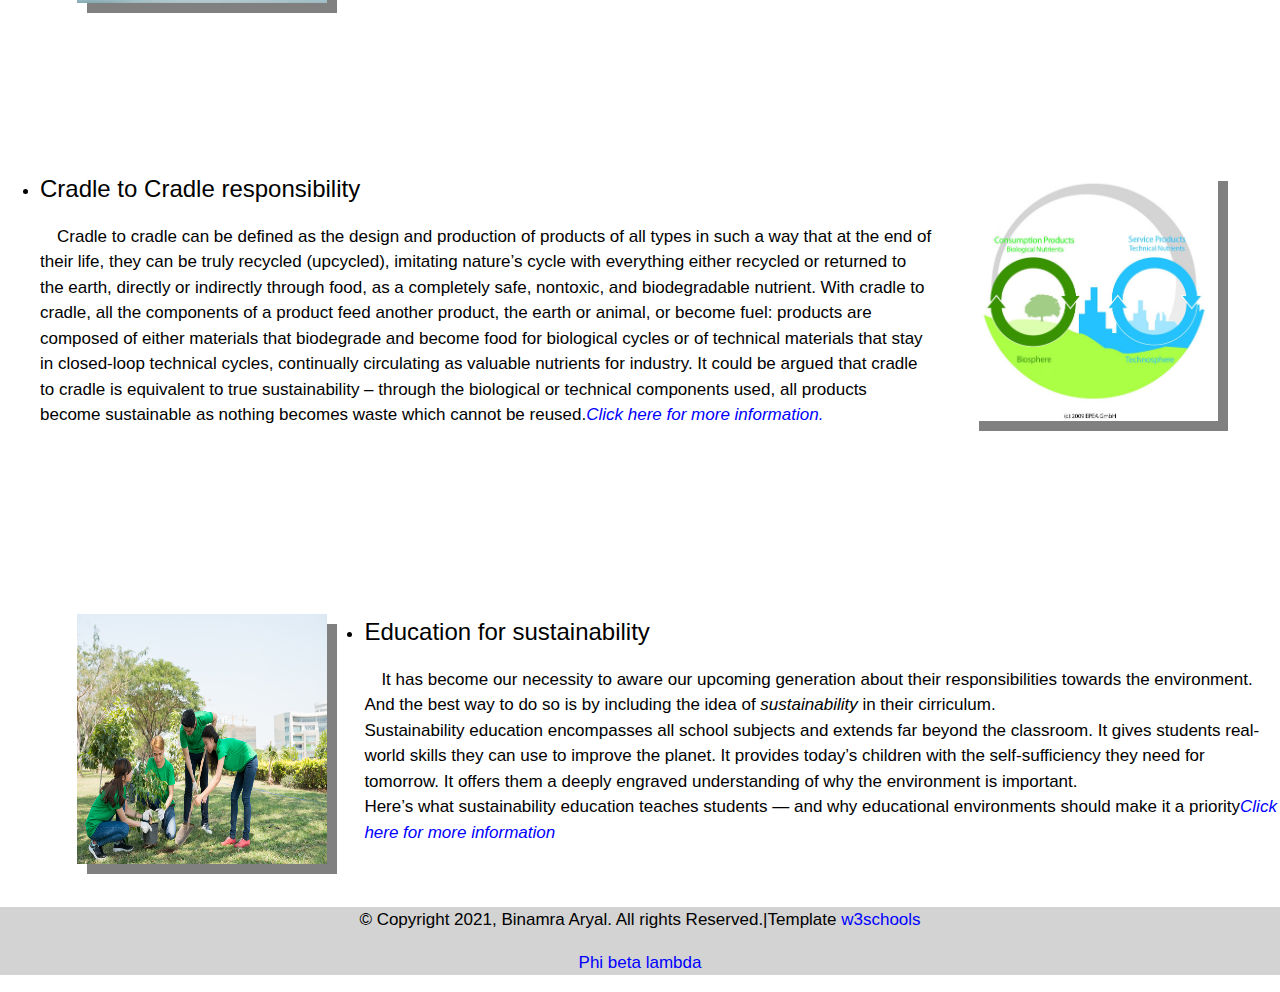
<file: Phi_Beta_Lambda_Website/template/sustenance.html>
<html lang="en">
<head>
<title>OurEnvironment</title>
<meta charset="UTF-8">
<meta name="viewport" content="width=device-width, initial-scale=1">
<link rel="stylesheet" href="https://www.w3schools.com/w3css/4/w3.css">
<link rel="stylesheet" href="https://fonts.googleapis.com/css?family=Lato">
<link rel="stylesheet" href="https://cdnjs.cloudflare.com/ajax/libs/font-awesome/4.7.0/css/font-awesome.min.css">
<link rel="stylesheet" href="stylesss.css">
<style>
body {font-family: "Lato", sans-serif}
.mySlides {display: none}
</style>
</head>
<body>

<!-- Navbar -->
<div class="w3-top">
    <div class="w3-bar w3-black w3-card">
      <a class="w3-bar-item w3-button w3-padding-large w3-hide-medium w3-hide-large w3-right" href="javascript:void(0)" onclick="myFunction()" title="Toggle Navigation Menu"><i class="fa fa-bars"></i></a>
      <a href="index.html" class="w3-bar-item w3-button w3-padding-large">Home</a>
      <a href="ecosystems.html" class="w3-bar-item w3-button w3-padding-large w3-hide-small">EcoSystems</a>
      <a href="influences.html" class="w3-bar-item w3-button w3-padding-large w3-hide-small">Influences</a>
      <a href="sustenance.html" class="w3-bar-item w3-button w3-padding-large w3-hide-small">Sustenance</a>
    </div>
  </div>
  
  <!-- Navbar on small screens (remove the onclick attribute if you want the navbar to always show on top of the content when clicking on the links) -->
  <div id="navDemo" class="w3-bar-block w3-black w3-hide w3-hide-large w3-hide-medium w3-top" style="margin-top:46px">
    <a href="ecosystems.html" class="w3-bar-item w3-button w3-padding-large" onclick="myFunction()">EcoSystems</a>
    <a href="influences.html" class="w3-bar-item w3-button w3-padding-large" onclick="myFunction()">Influences</a>
    <a href="sustenance.html" class="w3-bar-item w3-button w3-padding-large" onclick="myFunction()">Sustenance</a>
  </div>

<!-- Page content -->
<div class="w3-content" style="max-width:2000px;margin-top:46px" >

  <!-- Automatic Slideshow Images -->
  <div class="mySlides w3-display-container w3-center">
    <img src="logo7.jpg" style="width:100%; height: 75%;">
  </div>
  <div class="mySlides w3-display-container w3-center">
    <img src="logo3.jpg" style="width:100%; height: 75%;">
  </div>
  <div class="mySlides w3-display-container w3-center">
    <img src="logo6.jpg" style="width:100%; height: 75%;">
  </div>
  <script src="index.js"></script>
</div>
<h1>Environmental Sustainability</h1>
<p>In the charter for the UCLA Sustainability Committee, sustainability is defined as: “the integration of environmental health, social equity and economic vitality in order to create thriving, healthy, diverse and resilient communities for this generation and generations to come. The practice of sustainability recognizes how these issues are interconnected and requires a systems approach and an acknowledgement of complexity.”<br>So Environmental sustainability can be defined as the responsibility to conserve natural resources and protect global ecosystems to support health and wellbeing, now and in the future. Because so many decisions that impact the environment are not felt immediately, a key element of environmental sustainability is its forward-looking nature. In fact, the <a href="https://www.epa.gov/report-environment/sustainability-and-roe" style="color: blue;">U.S. Environmental Protection Agency</a> defines it as “meeting today’s needs without compromising the ability of future generations to meet their needs.” Some ways to achieve environmental sustainability can be listed as below.</p>
<ul>
  <div class="box_14">
    <div class="bigScreen">
      <img class="floatRight" src="renewable.jpg">
    </div> 
  <li><h3>Renewable Energy</h3><p>&emsp;Renewable energy is useful energy that is collected from renewable resources, which are naturally replenished on a human timescale, including carbon neutral sources like sunlight, wind, rain, tides, waves, and geothermal heat.<br>Renewable energy can play an important role in reducing greenhouse gas emissions. Using renewable energy can reduce the use of fossil fuels.<a href="https://www.eia.gov/energyexplained/renewable-sources/" style="color: blue;">Click here to know more about renewable energy.</a></p></li></div>

  <div class="box_15">
    <div class="bigScreen">
      <img class="floatLeft" src="tax.jpg">
    </div> 
  <li><h3>Tax incentives for environmentally sensible practices</h3><p>&emsp; Tax incentives are ways of reducing taxes for businesses and individuals in exchange for specific desirable actions or investments on their parts. Green building (using environmentally friendly techniques and materials), the purchase and installation of anti-pollution equipment, the use of alternative energy, energy conservation, environmentally sensitive development, research into environmentally friendly industrial processes – all of these and more can be made more attractive and feasible for businesses and individuals through the offer of tax incentives.<br>By reducing the taxes on environmentally sensible practices we can encourage communities and its people to GO GREEN.<a href="https://ctb.ku.edu/en/table-of-contents/implement/changing-policies/tax-incentives/main" style="color:blue"><i>Click here for more information.</i></a></p></li></div>

  <div class="box_16">
    <div class="bigScreen">
      <img class="floatRight" src="cradle.jpg">
    </div> 
  <li><h3>Cradle to Cradle responsibility</h3><p>&emsp;Cradle to cradle can be defined as the design and production of products of all types in such a way that at the end of their life, they can be truly recycled (upcycled), imitating nature’s cycle with everything either recycled or returned to the earth, directly or indirectly through food, as a completely safe, nontoxic, and biodegradable nutrient. With cradle to cradle, all the components of a product feed another product, the earth or animal, or become fuel: products are composed of either materials that biodegrade and become food for biological cycles or of technical materials that stay in closed-loop technical cycles, continually circulating as valuable nutrients for industry. It could be argued that cradle to cradle is equivalent to true sustainability – through the biological or technical components used, all products become sustainable as nothing becomes waste which cannot be reused.<a href="https://link.springer.com/referenceworkentry/10.1007%2F978-3-642-28036-8_165" style="color:blue"><i>Click here for more information.</i></a></p></li></div>

  <div class="box_17">
    <div class="bigScreen">
      <img class="floatLeft" src="sustain_1.jpg">
    </div> 
    <li><h3>Education for sustainability</h3><p>&emsp;It has become our necessity to aware our upcoming generation about their responsibilities towards the environment. And the best way to do so is by including the idea of <i>sustainability</i> in their cirriculum.<br>Sustainability education encompasses all school subjects and extends far beyond the classroom. It gives students real-world skills they can use to improve the planet. It provides today’s children with the self-sufficiency they need for tomorrow. It offers them a deeply engraved understanding of why the environment is important.<br>Here’s what sustainability education teaches students — and why educational environments should make it a priority<a href="https://www.spark-y.org/blog/2019/11/18/why-sustainable-education-is-crucial-for-the-next-generation" style="color: blue;"><i>Click here for more information</i></a></p></li></div>
</ul>
<footer>
  <p>&copy; Copyright 2021, Binamra Aryal. All rights Reserved.|Template<a href="https://www.w3schools.com/w3css/tryit.asp?filename=tryw3css_templates_band&stacked=h" style="color: blue"> w3schools</a><BR></p>
  <p><a href="#" style="text-align: center;">Phi beta lambda</a></p>
</footer>
</body>
</html>
</file>
<file: Phi_Beta_Lambda_Website/css/stylesss.css>
.body {
  font-family: "Gill Sans", "Gill Sans MT", Calibri, "Trebuchet MS", sans-serif;
}
.bigScreen {
  display: none;
}
h1 {
  text-align: center;
  font-family: "Times New Roman", Georgia, Serif;
  /* margin-top: 10%; */
  font-size: 18pt;
  text-shadow: 5px 5px 15px grey;
  padding: auto;
}
p {
  text-align: center;
  font-family: "Gill Sans", "Gill Sans MT", Calibri, "Trebuchet MS", sans-serif;
  font-size: 17px;
}

li p {
  text-align: left;
}

.links {
  color: blue;
}

a {
  text-decoration: none;
}

a:hover {
  opacity: 0.5;
}
footer{
  background-color: lightgray;
  margin-top: 5%;
  margin-bottom: -3%;
}

footer a{
  text-align: center;
  color: blue;
}

@media only screen and (min-width: 660px) {
  .bigScreen {
    display: inline;
    margin-bottom: 10px;
  }

  .box_1 {
    position: relative;
    margin-top: 4%;
    margin-bottom: 15%;
  }

  .box_2 {
    position: relative;
    margin-top: 2%;
    margin-bottom: 15%;
  }

  .box_3 {
    position: relative;
    margin-top: 2%;
    margin-bottom: 10%;
  }

  .box_4 {
    position: relative;
    margin-top: 4%;
    margin-bottom: 15%;
  }
 
  .box_5 {
    position: relative;
    margin-top: 2%;
    margin-bottom: 15%;
  }

  .box_6 {
    position: relative;
    margin-top: 2%;
    margin-bottom: 15%;
  }

  .box_7 {
    position: relative;
    margin-top: 2%;
    margin-bottom: 15%;
  }

  .box_8 {
    position: relative;
    margin-top: 2%;
    margin-bottom: 15%;
  }
 
  .box_9 {
    position: relative;
    margin-top: 2%;
    margin-bottom: 10%;
  }
  .box_10 {
    position: relative;
    margin-top: 10%;
    margin-bottom: 15%;
  }

  .box_11 {
    position: relative;
    margin-top: 2%;
    margin-bottom: 15%;
  }
  
  .box_12 {
    position: relative;
    margin-top: 2%;
    margin-bottom: 15%;
  }

  .box_13 {
    position: relative;
    margin-top: 2%;
    margin-bottom: 5%;
  }
 
  .box_14 {
    position: relative;
    margin-top: 4%;
    margin-bottom: 15%;
  }

  .box_15 {
    position: relative;
    margin-top: 2%;
    margin-bottom: 15%;
  }

  .box_16 {
    position: relative;
    margin-top: 2%;
    margin-bottom: 15%;
  }

  .box_17 {
    position: relative;
    margin-top: 2%;
    margin-bottom: 5%;
  }



  .floatLeft {
    float: left;
    margin-left: 3%;
    margin-right: 3%;
    margin: none;
    height: 250px;
    width: 250px;
   
  }

  .box_13 ol {
    display: inline-block;
  }
  .box_13 a {
    display: inline-block;
  }
  .floatRight {
    float: right;
    margin-right: 5%;
    margin-left: 3%;
    height: 250px;

  }
}
@media only screen and (min-width: 1000px) {
  .box_1 img {
    box-shadow: 10px 10px grey;
  }
  .box_2 img {
    box-shadow: 10px 10px grey;
  }
  .box_3 img {
    box-shadow: 10px 10px grey;
  }
  .box_4 img {
    box-shadow: 10px 10px grey;
  }
  .box_5 img {
    box-shadow: 10px 10px grey;
  }
  .box_6 img {
    box-shadow: 10px 10px grey;
  }
  .box_7 img {
    box-shadow: 10px 10px grey;
  }
  .box_8 img {
    box-shadow: 10px 10px grey;
  }
  .box_9 img {
    box-shadow: 10px 10px grey;
  }
  .box_10 img {
    box-shadow: 10px 10px grey;'
  }
  .box_11 img {
    box-shadow: 10px 10px grey;
  }
  .box_12 img {
    box-shadow: 10px 10px grey;
  }
  .box_13 img {
    box-shadow: 10px 10px grey;
  }
  .box_14 img {
    box-shadow: 10px 10px grey;
  }
  .box_15 img {
    box-shadow: 10px 10px grey;
  }
  .box_16 img {
    box-shadow: 10px 10px grey;
  }
  .box_17 img {
    box-shadow: 10px 10px grey;
  }
}
@media only screen and (min-width: 1300px){
  .box_1  {
  max-width: 80%;
  }
  .box_2  {
  max-width: 80%;
  float:right;
  }
  .box_3  {
    max-width: 80%;
    display: inline-block;
  }
  .box_4  {
    max-width: 80%;
  }
  .box_5  {
    max-width: 80%;
    float:right;
  }
  .box_6  {
      max-width: 80%;
      float:left;
  }
  .box_7  {
    max-width: 80%;
    float:right;
  }
  .box_8  {
    max-width: 80%;
    float:left;
  }
  .box_9  {
    max-width: 80%;
    margin-left:20%;
    display: inline-block;
    
  }
  .box_10  {
    max-width: 80%;
  }
  .box_11  {
    max-width: 80%;
    float:right;
  }
  .box_12  {
    max-width: 80%;
   float:left;
  }
  .box_13  {
    max-width: 80%;
    display: inline-block;
    margin-left:20%;
  }
  .box_14 {
    max-width: 80%;
  }
  .box_15  {
    max-width: 80%;
    float:right;
  }
  
  .box_16  {
    max-width: 80%;
    float:left;
  }
  .box_17  {
    max-width: 80%;
    display: inline-block;
    margin-left: 20%;
 }
}

.box_1 p,
.box_2 p,
.box_3 p,
.box_4 p,
.box_5 p,
.box_6 p,
.box_7 p,
.box_8 p,
.box_9 p,
.box_10 p,
.box_11 p,
.box_12 p,
.box_13 p,
.box_14 p,
.box_15 p,
.box_16 p,
.box_17 p{
  text-align: left;
}
</file>
<file: Phi_Beta_Lambda_Website/template/stylesss.css>
.body {
  font-family: "Gill Sans", "Gill Sans MT", Calibri, "Trebuchet MS", sans-serif;
}
.bigScreen {
  display: none;
}
h1 {
  text-align: center;
  font-family: "Times New Roman", Georgia, Serif;
  /* margin-top: 10%; */
  font-size: 18pt;
  text-shadow: 5px 5px 15px grey;
  padding: auto;
}
p {
  text-align: center;
  font-family: "Gill Sans", "Gill Sans MT", Calibri, "Trebuchet MS", sans-serif;
  font-size: 17px;
}

li p {
  text-align: left;
}

.links {
  color: blue;
}

a {
  text-decoration: none;
}

a:hover {
  opacity: 0.5;
}
footer{
  background-color: lightgray;
  white-space: nowrap;
}

footer a{
  text-align: center;
  color: blue;
}

@media only screen and (min-width: 660px) {
  .bigScreen {
    display: inline;
  }
  /* 
  li p {
    display: flex;
  } */
  .box_1 {
    position: relative;
    margin-top: 4%;
    margin-bottom: 15%;
  }

  .box_2 {
    position: relative;
    margin-top: 2%;
    margin-bottom: 15%;
  }

  .box_3 {
    position: relative;
    margin-top: 2%;
    margin-bottom: 5%;
  }

  .box_4 {
    position: relative;
    margin-top: 4%;
    margin-bottom: 15%;
  }
 
  .box_5 {
    position: relative;
    margin-top: 2%;
    margin-bottom: 15%;
  }

  .box_6 {
    position: relative;
    margin-top: 2%;
    margin-bottom: 15%;
  }

  .box_7 {
    position: relative;
    margin-top: 2%;
    margin-bottom: 15%;
  }

  .box_8 {
    position: relative;
    margin-top: 2%;
    margin-bottom: 15%;
  }
 
  .box_9 {
    position: relative;
    margin-top: 2%;
    margin-bottom: 5%;
  }
  .box_10 {
    position: relative;
    margin-top: 10%;
    margin-bottom: 15%;
  }

  .box_11 {
    position: relative;
    margin-top: 2%;
    margin-bottom: 15%;
  }
  
  .box_12 {
    position: relative;
    margin-top: 2%;
    margin-bottom: 15%;
  }

  .box_13 {
    position: relative;
    margin-top: 2%;
    margin-bottom: 5%;
  }
 
  .box_14 {
    position: relative;
    margin-top: 4%;
    margin-bottom: 15%;
  }

  .box_15 {
    position: relative;
    margin-top: 2%;
    margin-bottom: 15%;
  }

  .box_16 {
    position: relative;
    margin-top: 2%;
    margin-bottom: 15%;
  }

  .box_17 {
    position: relative;
    margin-top: 2%;
    margin-bottom: 5%;
  }



  .floatLeft {
    float: left;
    margin-left: 3%;
    margin-right: 3%;
    margin: none;
    height: 250px;
    width: 250px;
   
  }

  .box_13 ol {
    display: inline-block;
  }
  .box_13 a {
    display: inline-block;
  }
  .floatRight {
    float: right;
    margin-right: 5%;
    margin-left: 3%;
    height: 250px;

  }
}
@media only screen and (min-width: 1000px) {
  .box_1 img {
    box-shadow: 10px 10px grey;
  }
  .box_2 img {
    box-shadow: 10px 10px grey;
  }
  .box_3 img {
    box-shadow: 10px 10px grey;
  }
  .box_4 img {
    box-shadow: 10px 10px grey;
  }
  .box_5 img {
    box-shadow: 10px 10px grey;
  }
  .box_6 img {
    box-shadow: 10px 10px grey;
  }
  .box_7 img {
    box-shadow: 10px 10px grey;
  }
  .box_8 img {
    box-shadow: 10px 10px grey;
  }
  .box_9 img {
    box-shadow: 10px 10px grey;
  }
  .box_10 img {
    box-shadow: 10px 10px grey;'
  }
  .box_11 img {
    box-shadow: 10px 10px grey;
  }
  .box_12 img {
    box-shadow: 10px 10px grey;
  }
  .box_13 img {
    box-shadow: 10px 10px grey;
  }
  .box_14 img {
    box-shadow: 10px 10px grey;
  }
  .box_15 img {
    box-shadow: 10px 10px grey;
  }
  .box_16 img {
    box-shadow: 10px 10px grey;
  }
  .box_17 img {
    box-shadow: 10px 10px grey;
  }
}
@media only screen and (min-width: 1300px){
  .box_1  {
  max-width: 80%;
  }
  .box_2  {
  max-width: 80%;
  float:right;
  }
  .box_3  {
    max-width: 80%;
    display: inline-block;
  }
  .box_4  {
    max-width: 80%;
  }
  .box_5  {
    max-width: 80%;
    float:right;
  }
  .box_6  {
      max-width: 80%;
      float:left;
  }
  .box_7  {
    max-width: 80%;
    float:right;
  }
  .box_8  {
    max-width: 80%;
    float:left;
  }
  .box_9  {
    max-width: 80%;
    margin-left:20%;
    display: inline-block;
    
  }
  .box_10  {
    max-width: 80%;
  }
  .box_11  {
    max-width: 80%;
    float:right;
  }
  .box_12  {
    max-width: 80%;
   float:left;
  }
  .box_13  {
    max-width: 80%;
    display: inline-block;
    margin-left:20%;
  }
  .box_14 {
    max-width: 80%;
  }
  .box_15  {
    max-width: 80%;
    float:right;
  }
  
  .box_16  {
    max-width: 80%;
    float:left;
  }
  .box_17  {
    max-width: 80%;
    display: inline-block;
    margin-left: 20%;
 }
}
</file>
